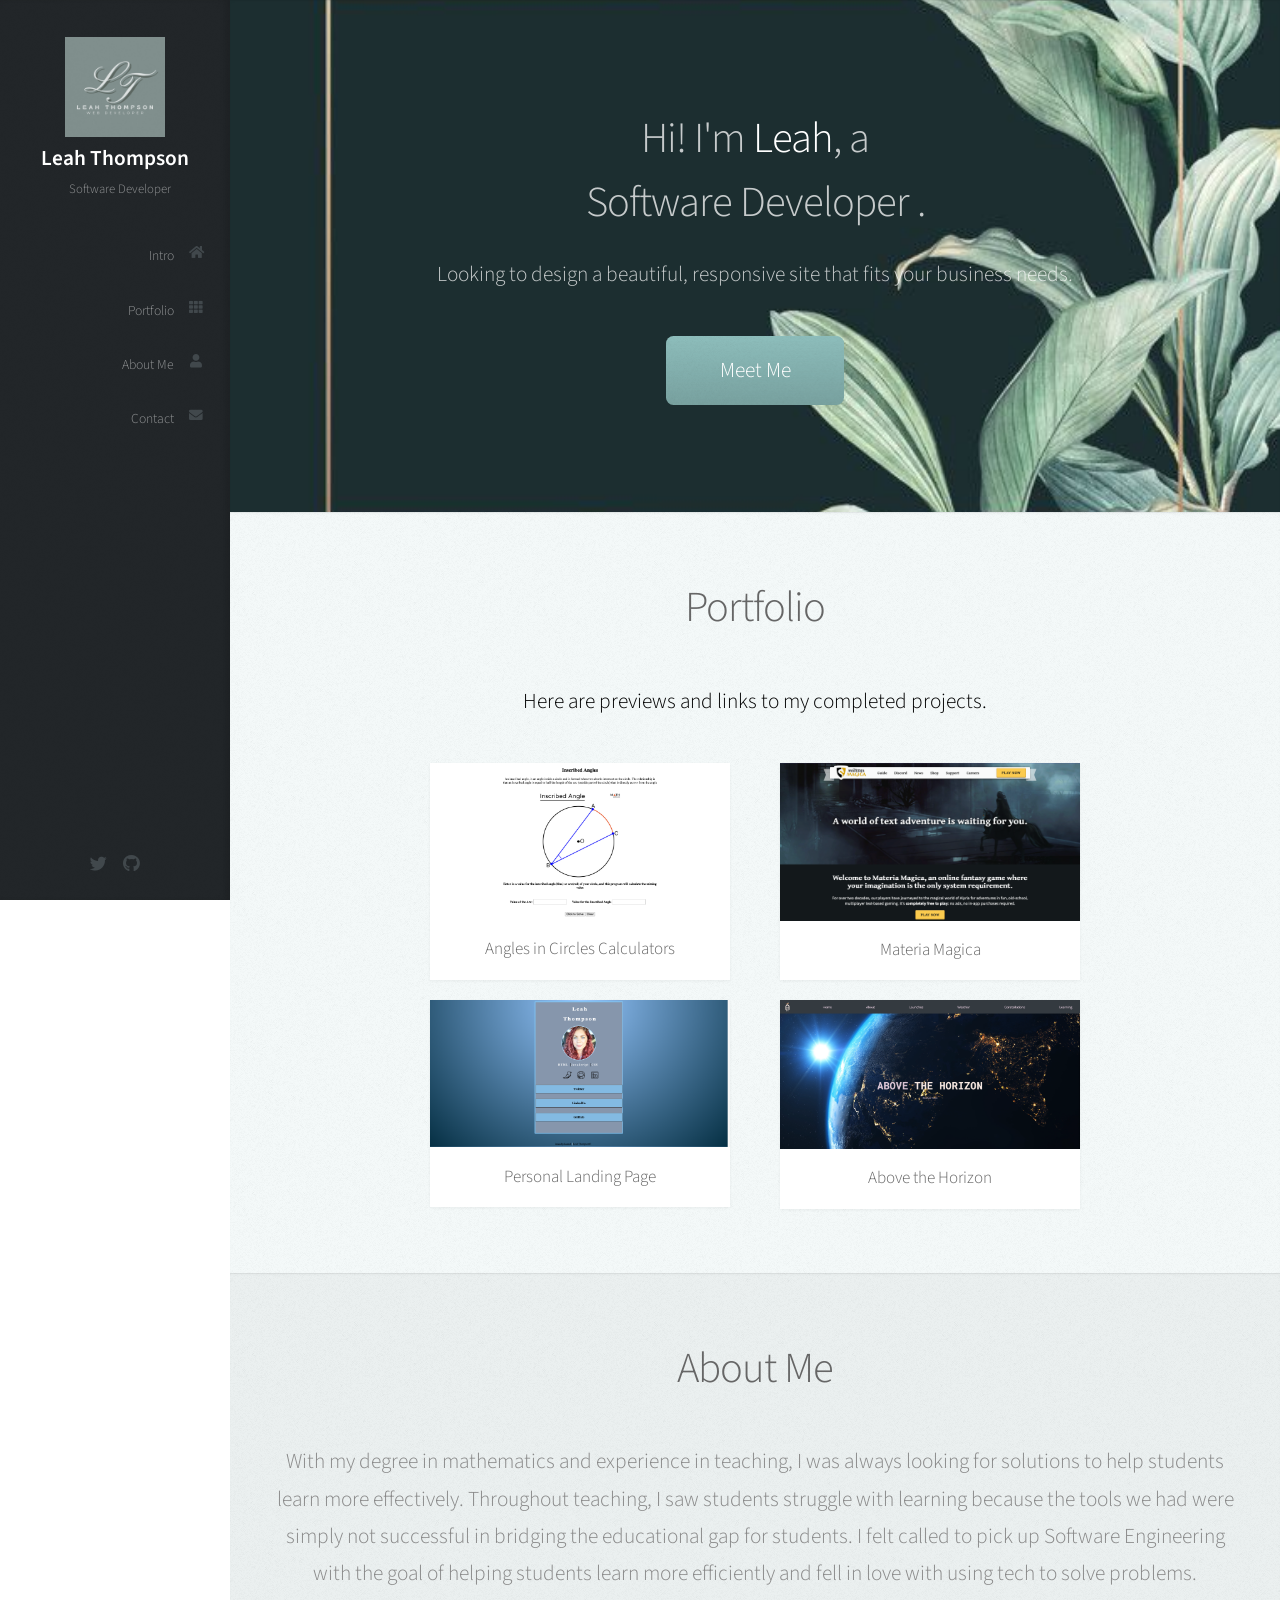
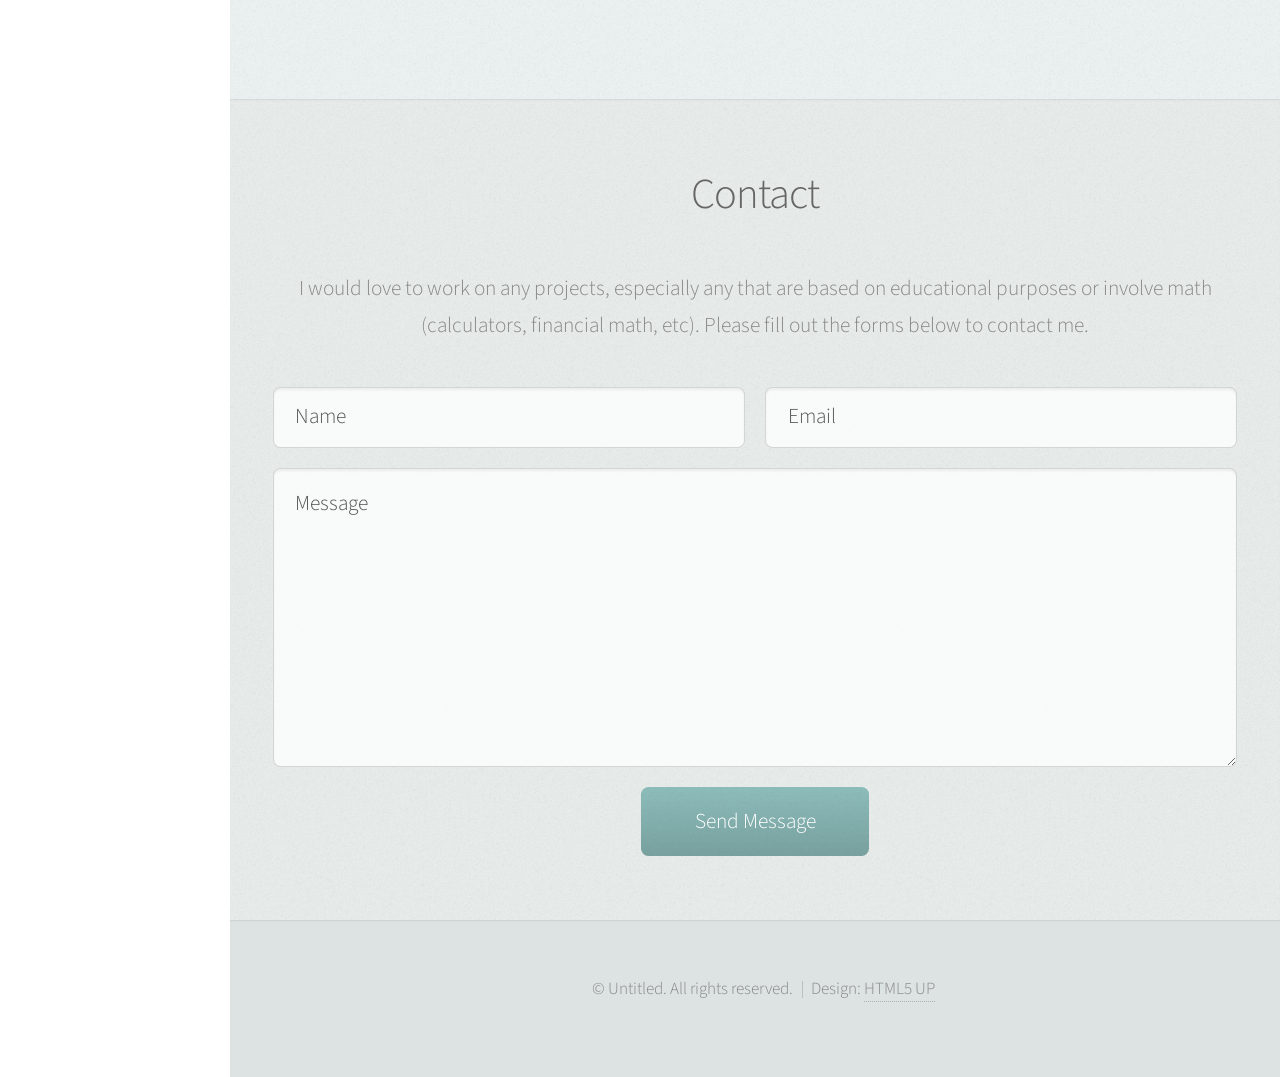
<file: index.html>
<!DOCTYPE HTML>
<!--
	Prologue by HTML5 UP
	html5up.net | @ajlkn
	Free for personal and commercial use under the CCA 3.0 license (html5up.net/license)
-->
<html>
	<head>
		<title>Leah Thompson</title>
		<meta charset="utf-8" />
		<meta name="viewport" content="width=device-width, initial-scale=1, user-scalable=no" />
		<link rel="stylesheet" href="assets/css/main.css" />
	</head>
	<body class="is-preload">

		<!-- Header -->
			<div id="header">

				<div class="top">

					<!-- Logo -->
						<div id="logo">
							<span class="image avatar48"><img src="images/Minimalist Modern Luxury 3 Color Reference Luxury Boutique Brand Logo (7).gif" alt="picture of Leah. A young woman with brown/red hair, bright blue eyes, and a big smile" /></span>
							<h1 id="title">Leah Thompson</h1>
							<p>Software Developer</p>
						</div>

					<!-- Nav -->
						<nav id="nav">
							<ul>
								<li><a href="#top" id="top-link"><span class="icon solid fa-home">Intro</span></a></li>
								<li><a href="#portfolio" id="portfolio-link"><span class="icon solid fa-th">Portfolio</span></a></li>
								<li><a href="#about" id="about-link"><span class="icon solid fa-user">About Me</span></a></li>
								<li><a href="#contact" id="contact-link"><span class="icon solid fa-envelope">Contact</span></a></li>
							</ul>
						</nav>

				</div>

				<div class="bottom">

					<!-- Social Icons -->
						<ul class="icons">
							<li><a href="https://twitter.com/LeahTCodes" class="icon brands fa-twitter"><span class="label">Twitter</span></a></li>
							<li><a href="https://github.com/leahthompson01" class="icon brands fa-github"><span class="label">Github</span></a></li>
						<!--	<li><a href="#" class="icon brands fa-dribbble"><span class="label">Dribbble</span></a></li>  -->
						</ul>

				</div>

			</div>

		<!-- Main -->
			<div id="main">

				<!-- Intro -->
					<section id="top" class="one dark cover">
						<div class="container">

							<header>
								<h2 class="alt">Hi! I'm <strong>Leah</strong>, a <a href="http://html5up.net/license"></a> <br />
								Software Developer <a href="http://html5up.net"></a>.</h2>
								<p>Looking to design a beautiful, responsive site that fits your
									business needs.
								</p>
							</header>

							<footer>
								<a href="#portfolio" class="button scrolly">Meet Me</a>
							</footer>

						</div>
					</section>

				<!-- Portfolio -->
					<section id="portfolio" class="two portfolioText">
						<div class="container">

							<header >
								<h2>Portfolio</h2>
							</header>

							<p >Here are previews and links to my completed projects.
							</p>

							<div class="portfolioRow portfolioText videos">
								<div class="col-4 col-12-mobile">
									<article class="item">
										<a href="https://leahthompson01.github.io/Circle-Calculations-Outside-and-Inscribed-Angles-/"  class="image fit zoomIn"><img src="images/Circles (2).png"></img></a>
										<header>
											<h3>Angles in Circles Calculators</h3>
										</header>
									</article>
									<article class="item">
										<a href="https://leahthompson01.github.io/Updated-Landing-Page/"  class="image fit zoomIn"><img alt="screenshot of webpage that says 'Above the Horizon'" src="images/Leah Thompson (7).png"></img></a>
										<header>
											<h3>Personal Landing Page</h3>
										</header>
									</article>
								</div>
								<div class="col-4 col-12-mobile materiaMagica">
									<article class="item">
										<a href="https://www.materiamagica.com/" class="image fit zoomIn"><img alt="screenshot of Materia Magica homepage" src="images/Materia_Magica_Screenshot.png"></img></a>
										<header>
											<h3>Materia Magica</h3>
										</header>
									</article>
									<article class="item">
										<a href="https://leahthompson01.github.io/UpdatedSpace/index.html"  class="image fit zoomIn"><img alt="screenshot of webpage that says 'Above the Horizon'" src="images/Above the Horizon (3).png"></img></a>
										<header>
											<h3>Above the Horizon</h3>
										</header>
									</article>
								</div>

							</div>

						</div>
					</section>

				<!-- About Me -->
					<section id="about" class="three">
						<div class="container">

							<header>
								<h2>About Me</h2>
							</header>

							<p>
								With my degree in mathematics and experience in teaching, I was always looking for solutions to help students learn more effectively. Throughout teaching, I saw students struggle with learning because the tools we had were simply not successful in bridging the educational gap for students.
								I felt called to pick up Software Engineering with the goal of helping students learn more efficiently and fell in love with using tech to solve problems.
							</p>
							<p></p>
						</div>
					</section>

				<!-- Contact -->
					<section id="contact" class="four">
						<div class="container">

							<header>
								<h2>Contact</h2>
							</header>

							<p>I would love to work on any projects, especially any that are based on educational purposes
								or involve math (calculators, financial math, etc). Please fill out the forms below to contact me.</p>

							<form method="contact" netlify action="#">
								<div class="row">
									<div class="col-6 col-12-mobile"><input type="text" name="name" placeholder="Name" /></div>
									<div class="col-6 col-12-mobile"><input type="text" name="email" placeholder="Email" /></div>
									<div class="col-12">
										<textarea name="message" placeholder="Message"></textarea>
									</div>
									<div class="col-12">
										<input type="submit" value="Send Message" />
									</div>
								</div>
							</form>

						</div>
					</section>

			</div>

		<!-- Footer -->
			<div id="footer">

				<!-- Copyright -->
					<ul class="copyright">
						<li>&copy; Untitled. All rights reserved.</li><li>Design: <a href="http://html5up.net">HTML5 UP</a></li>
					</ul>

			</div>

		<!-- Scripts -->
			<script src="assets/js/jquery.min.js"></script>
			<script src="assets/js/jquery.scrolly.min.js"></script>
			<script src="assets/js/jquery.scrollex.min.js"></script>
			<script src="assets/js/browser.min.js"></script>
			<script src="assets/js/breakpoints.min.js"></script>
			<script src="assets/js/util.js"></script>
			<script src="assets/js/main.js"></script>

	</body>
</html>
</file>
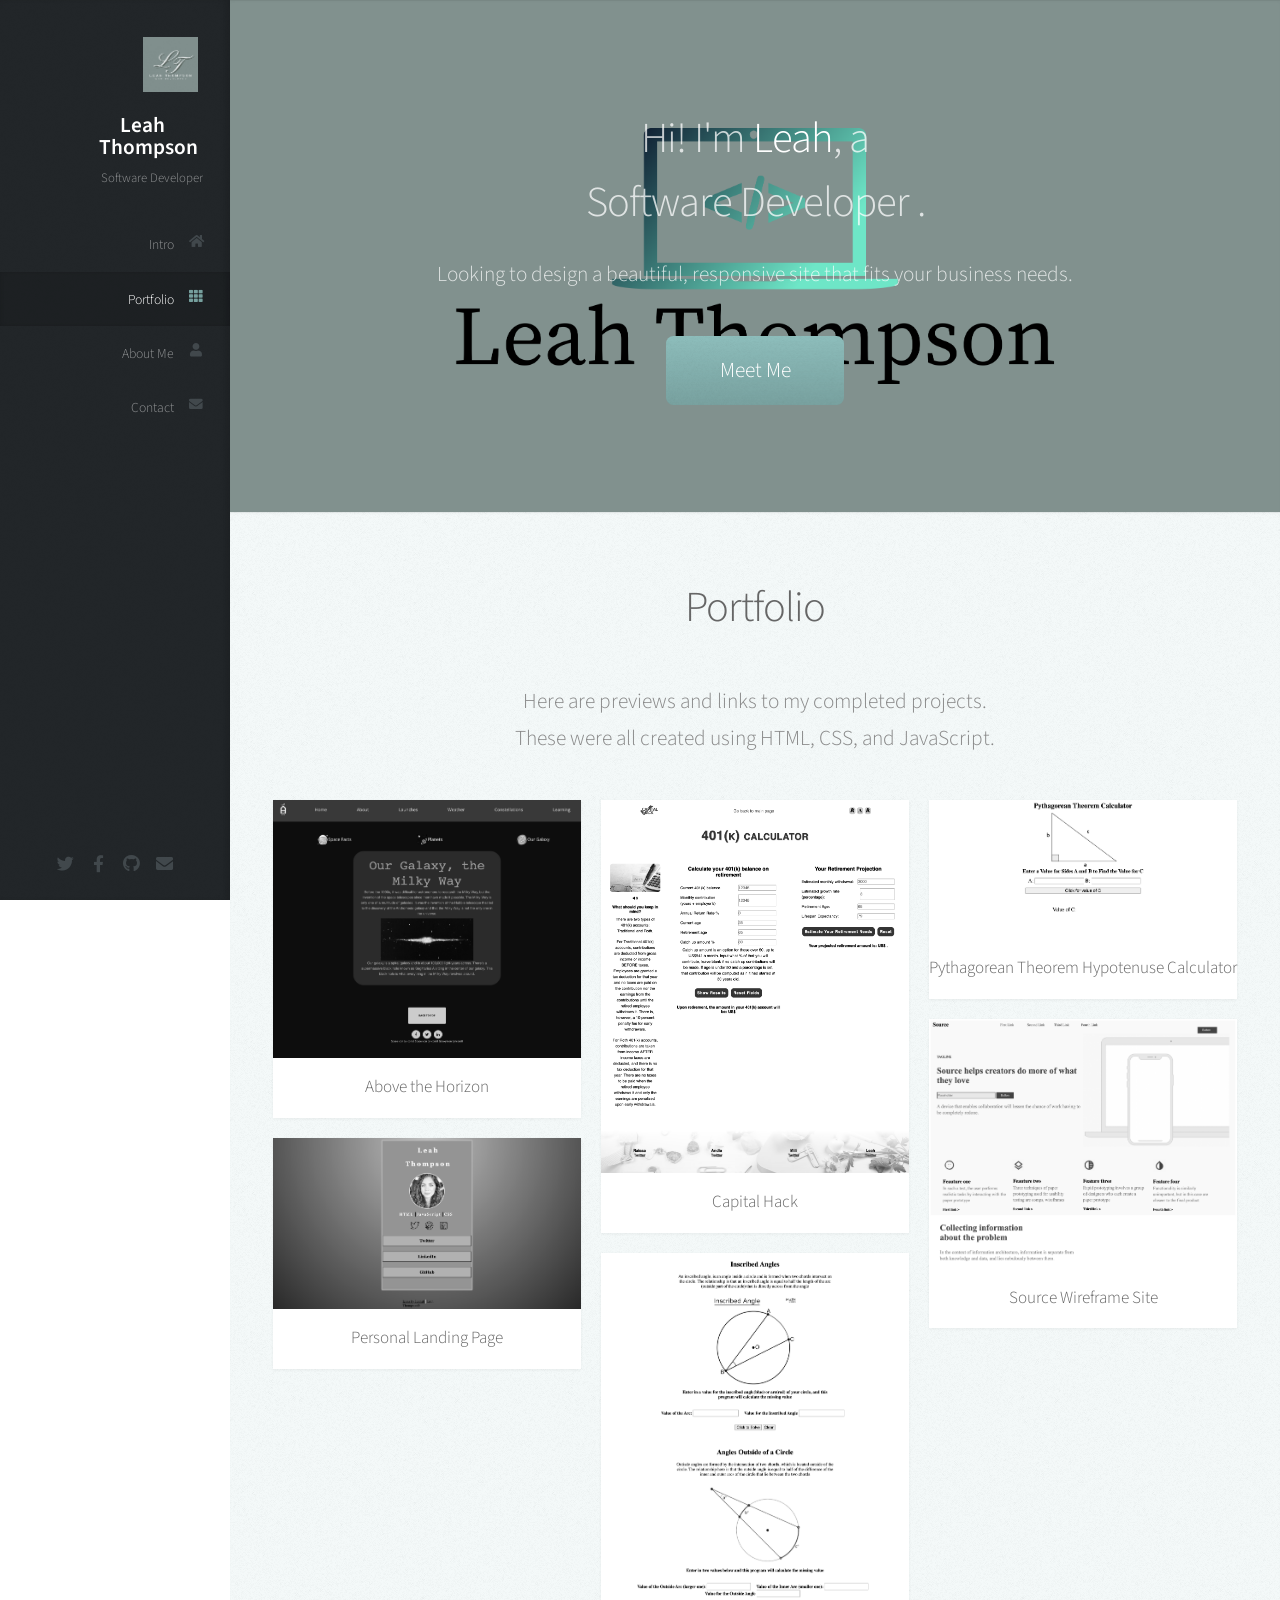
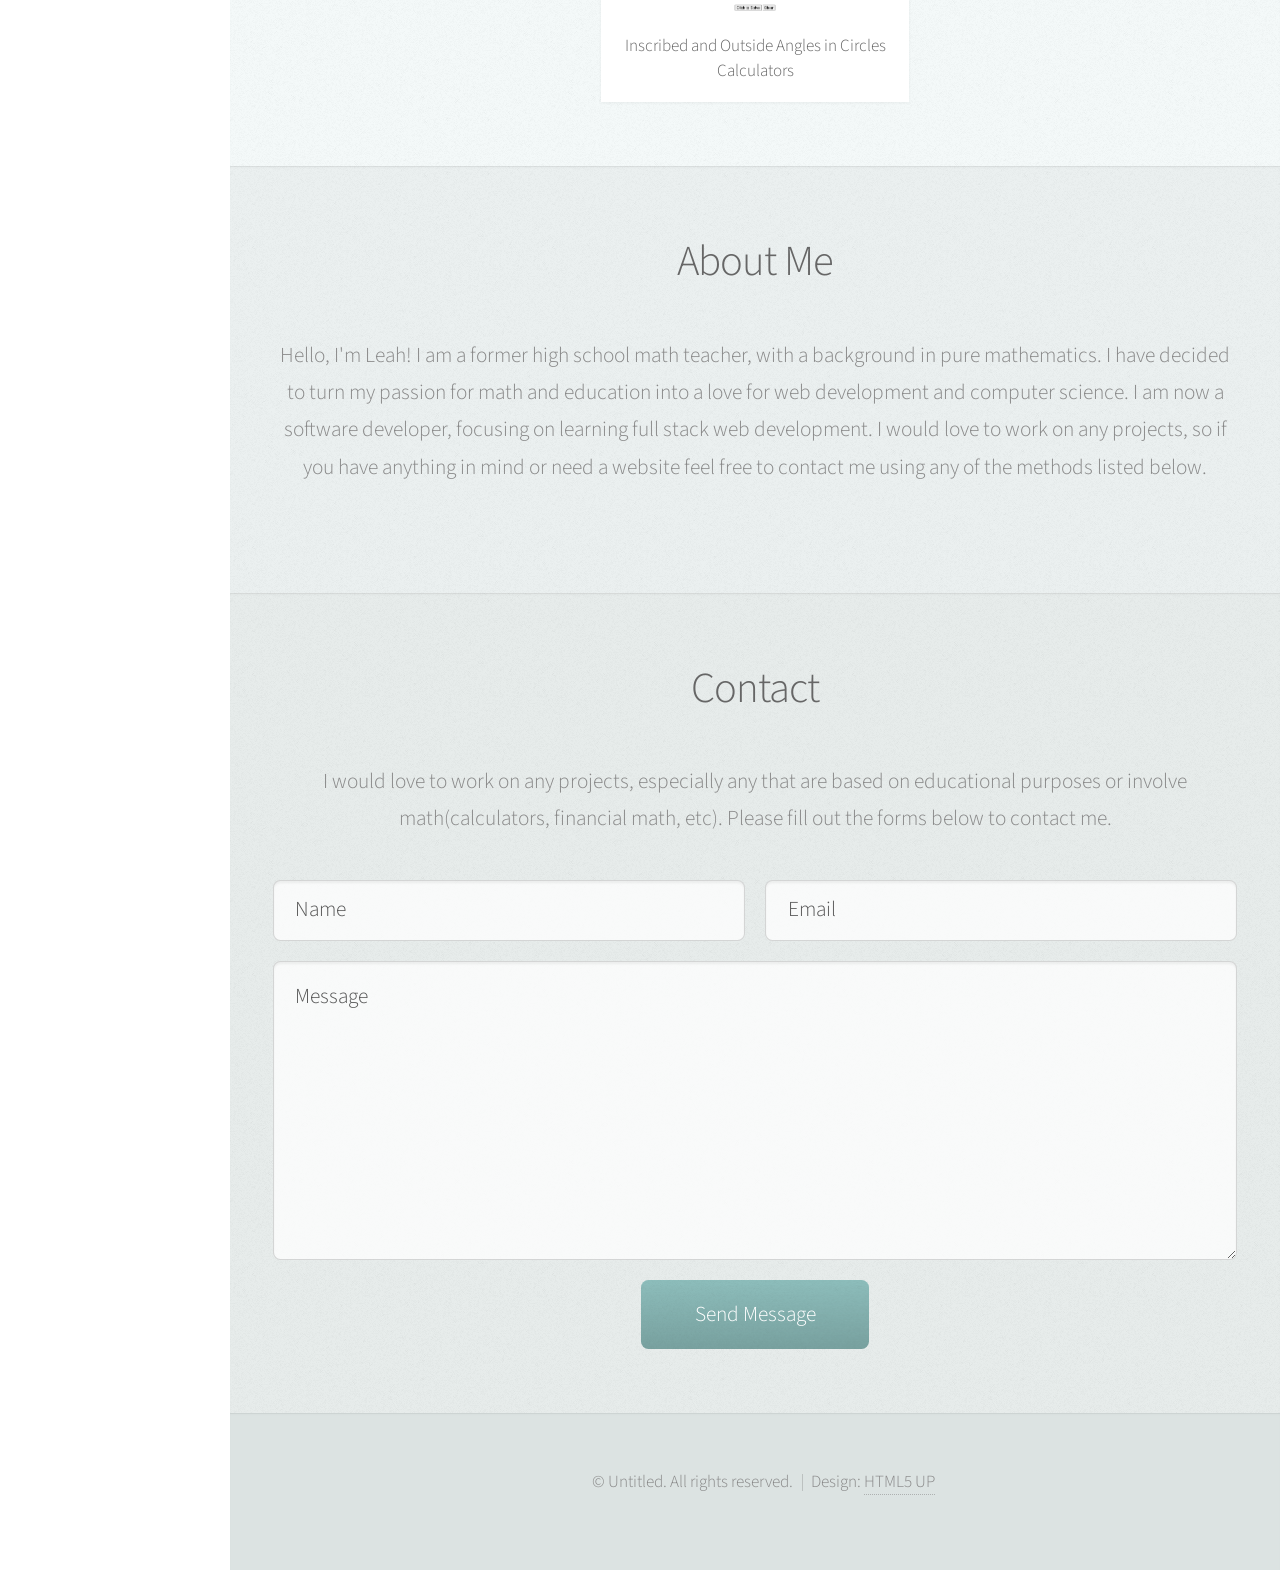
<file: html5up-prologue/index.html>
<!DOCTYPE HTML>
<!--
	Prologue by HTML5 UP
	html5up.net | @ajlkn
	Free for personal and commercial use under the CCA 3.0 license (html5up.net/license)
-->
<html>
	<head>
		<title>Leah Thompson</title>
		<meta charset="utf-8" />
		<meta name="viewport" content="width=device-width, initial-scale=1, user-scalable=no" />
		<link rel="stylesheet" href="assets/css/main.css" />
	</head>
	<body class="is-preload">

		<!-- Header -->
			<div id="header">

				<div class="top">

					<!-- Logo -->
						<div id="logo">
							<span class="image avatar48"><img src="images/Minimalist Modern Luxury 3 Color Reference Luxury Boutique Brand Logo (7).gif" alt="picture of Leah. A young woman with brown/red hair, bright blue eyes, and a big smile" /></span>
							<h1 id="title">Leah Thompson</h1>
							<p>Software Developer</p>
						</div>

					<!-- Nav -->
						<nav id="nav">
							<ul>
								<li><a href="#top" id="top-link"><span class="icon solid fa-home">Intro</span></a></li>
								<li><a href="#portfolio" id="portfolio-link"><span class="icon solid fa-th">Portfolio</span></a></li>
								<li><a href="#about" id="about-link"><span class="icon solid fa-user">About Me</span></a></li>
								<li><a href="#contact" id="contact-link"><span class="icon solid fa-envelope">Contact</span></a></li>
							</ul>
						</nav>

				</div>

				<div class="bottom">

					<!-- Social Icons -->
						<ul class="icons">
							<li><a href="https://twitter.com/LeahT2020" class="icon brands fa-twitter"><span class="label">Twitter</span></a></li>
							<li><a href="https://www.facebook.com/leah.thompson.961/" class="icon brands fa-facebook-f"><span class="label">Facebook</span></a></li>
							<li><a href="https://github.com/leahthompson01" class="icon brands fa-github"><span class="label">Github</span></a></li>
						<!--	<li><a href="#" class="icon brands fa-dribbble"><span class="label">Dribbble</span></a></li>  -->
							<li><a href="mailto:leahmthompson03@gmail.com" class="icon solid fa-envelope"><span class="label">Email</span></a></li>
						</ul>

				</div>

			</div>

		<!-- Main -->
			<div id="main">

				<!-- Intro -->
					<section id="top" class="one dark cover">
						<div class="container">

							<header>
								<h2 class="alt">Hi! I'm <strong>Leah</strong>, a <a href="http://html5up.net/license"></a> <br />
								Software Developer <a href="http://html5up.net"></a>.</h2>
								<p>Looking to design a beautiful, responsive site that fits your
									business needs.
								</p>
							</header>

							<footer>
								<a href="#portfolio" class="button scrolly">Meet Me</a>
							</footer>

						</div>
					</section>

				<!-- Portfolio -->
					<section id="portfolio" class="two">
						<div class="container">

							<header>
								<h2>Portfolio</h2>
							</header>

							<p>Here are previews and links to my completed projects.
							<br>	These were all created using HTML, CSS, and JavaScript.
							</p>

							<div class="row">
								<div class="col-4 col-12-mobile">
									<article class="item">
										<a href="https://catmcclelland.github.io/Space/index.html" id="grayscale" class="image fit zoomIn"><img src="images/Above the Horizon (1).png" alt="" /></a>
										<header>
											<h3>Above the Horizon</h3>
										</header>
									</article>
									<article class="item">
										<a href="https://leahthompson01.github.io/Updated-Landing-Page/" id="grayscale" class="image fit zoomIn"><img src="images/Leah Thompson.png" alt="picture of landing page" /></a>
										<header>
											<h3>Personal Landing Page</h3>
										</header>
									</article>
								</div>
								<div class="col-4 col-12-mobile">
									<article class="item">
										<a href="https://raissa-k.github.io/TECHTOGETHER-HACK/index.html" id="grayscale" class="image fit zoomIn"><img src="images/raissa-k.github.io_TECHTOGETHER-HACK_401k.html.png" alt="" /></a>
										<header>
											<h3>Capital Hack</h3>
										</header>
									</article>
									<article class="item">
										<a href="https://leahthompson01.github.io/Circle-Calculations-Outside-and-Inscribed-Angles-/" id="grayscale" class="image fit zoomIn"><img src="images/Circles.png" alt="" /></a>
										<header>
											<h3>Inscribed and Outside Angles in Circles Calculators</h3>
										</header>
									</article>
								</div>
								<div class="col-4 col-12-mobile">
									<article class="item">
										<a href="https://leahthompson01.github.io/Pythagorean-Theorem-Calculator/" id="grayscale" class="image fit zoomIn"><img src="images/Pythagorean Theorem.png" alt="picture of pytahgorean theorem calculator" /></a>
										<header>
											<h3>Pythagorean Theorem Hypotenuse Calculator</h3>
										</header>
									</article>
									<article class="item">
										<a href="https://leahthompson01.github.io/Wireframe-Layout/" id="grayscale" class="image fit zoomIn"><img src="images/Source (2).png" alt="" /></a>
										<header>
											<h3>Source Wireframe Site</h3>
										</header>
									</article>
								</div>
							</div>

						</div>
					</section>

				<!-- About Me -->
					<section id="about" class="three">
						<div class="container">

							<header>
								<h2>About Me</h2>
							</header>

					<!--	<a href="https://www.linkedin.com/in/leah-thompson-3a163416a/" class="image featured"><img src="images/cover.png" alt="" /></a> -->

							<p>Hello, I'm Leah! I am a former high school math teacher,
								with a background in pure mathematics. I have decided to turn my passion
								for math and education into a love for web development and computer science.
								I am now a software developer, focusing on learning full stack web development.
								I would love to work on any projects, so if you have anything in mind or need a website
								feel free to contact me using any of the methods listed below.
							</p>

						</div>
					</section>

				<!-- Contact -->
					<section id="contact" class="four">
						<div class="container">

							<header>
								<h2>Contact</h2>
							</header>

							<p>I would love to work on any projects, especially any that are based on educational purposes
								or involve math(calculators, financial math, etc). Please fill out the forms below to contact me.</p>

							<form method="post" action="#">
								<div class="row">
									<div class="col-6 col-12-mobile"><input type="text" name="name" placeholder="Name" /></div>
									<div class="col-6 col-12-mobile"><input type="text" name="email" placeholder="Email" /></div>
									<div class="col-12">
										<textarea name="message" placeholder="Message"></textarea>
									</div>
									<div class="col-12">
										<input type="submit" value="Send Message" />
									</div>
								</div>
							</form>

						</div>
					</section>

			</div>

		<!-- Footer -->
			<div id="footer">

				<!-- Copyright -->
					<ul class="copyright">
						<li>&copy; Untitled. All rights reserved.</li><li>Design: <a href="http://html5up.net">HTML5 UP</a></li>
					</ul>

			</div>

		<!-- Scripts -->
			<script src="assets/js/jquery.min.js"></script>
			<script src="assets/js/jquery.scrolly.min.js"></script>
			<script src="assets/js/jquery.scrollex.min.js"></script>
			<script src="assets/js/browser.min.js"></script>
			<script src="assets/js/breakpoints.min.js"></script>
			<script src="assets/js/util.js"></script>
			<script src="assets/js/main.js"></script>

	</body>
</html>
</file>
<file: assets/css/main.css>
@import url("fontawesome-all.min.css");
@import url("https://fonts.googleapis.com/css?family=Source+Sans+Pro:300,300italic,400,600");

/*
	Prologue by HTML5 UP
	html5up.net | @ajlkn
	Free for personal and commercial use under the CCA 3.0 license (html5up.net/license)
*/

html, body, div, span, applet, object,
iframe, h1, h2, h3, h4, h5, h6, p, blockquote,
pre, a, abbr, acronym, address, big, cite,
code, del, dfn, em, img, ins, kbd, q, s, samp,
small, strike, strong, sub, sup, tt, var, b,
u, i, center, dl, dt, dd, ol, ul, li, fieldset,
form, label, legend, table, caption, tbody,
tfoot, thead, tr, th, td, article, aside,
canvas, details, embed, figure, figcaption,
footer, header, hgroup, menu, nav, output, ruby,
section, summary, time, mark, audio, video {
	margin: 0;
	padding: 0;
	border: 0;
	font-size: 100%;
	font: inherit;
	vertical-align: baseline;}

article, aside, details, figcaption, figure,
footer, header, hgroup, menu, nav, section {
	display: block;}

body {
	line-height: 1;
}

ol, ul {
	list-style: none;
}

blockquote, q {
	quotes: none;
}

	blockquote:before, blockquote:after, q:before, q:after {
		content: '';
		content: none;
	}

table {
	border-collapse: collapse;
	border-spacing: 0;
}

body {
	-webkit-text-size-adjust: none;
}

mark {
	background-color: transparent;
	color: inherit;
}

input::-moz-focus-inner {
	border: 0;
	padding: 0;
}

input, select, textarea {
	-moz-appearance: none;
	-webkit-appearance: none;
	-ms-appearance: none;
	appearance: none;
}

/* Basic */

	html {
		box-sizing: border-box;
	}

	*, *:before, *:after {
		-moz-box-sizing: border-box;
		-webkit-box-sizing: border-box;
		box-sizing: border-box;
		padding: 0;
		margin: 0;

	}

	body {
		background: #fff;
		font-family: 'Source Sans Pro', sans-serif;
		font-size: 19pt;
		font-weight: 300;
		line-height: 1.75em;
		color: #888;
	}

		body.is-preload *, body.is-preload *:before, body.is-preload *:after {
			-moz-animation: none !important;
			-webkit-animation: none !important;
			-ms-animation: none !important;
			animation: none !important;
			-moz-transition: none !important;
			-webkit-transition: none !important;
			-ms-transition: none !important;
			transition: none !important;
		}

	input, textarea, select {
		font-family: 'Source Sans Pro', sans-serif;
		font-size: 19pt;
		font-weight: 300;
		line-height: 1.75em;
		color: #888;
	}

	h1, h2, h3, h4, h5, h6 {
		font-weight: 300;
		color: #666;
		line-height: 1.5em;
	}

	h1 a, h2 a, h3 a, h4 a, h5 a, h6 a {
		color: inherit;
		text-decoration: none;
	}

		h1 a strong, h2 a strong, h3 a strong, h4 a strong, h5 a strong, h6 a strong {
			color: #333;
		}

	h2 {
		font-size: 2em;
		letter-spacing: -1px;
	}

		h2.alt {
			color: #888;
		}

			h2.alt strong {
				color: #666;
			}

	h3 {
		font-size: 1.5em;
	}

	header {
		margin: 0 0 2em 0;
	}

		header > p {
			margin: 1em 0 0 0;
		}

	footer {
		margin: 2em 0 0 0;
	}

	strong, b {
		font-weight: 300;
		color: #666;
	}

	em, i {
		font-style: italic;
	}

	a {
		text-decoration: none;
		color: inherit;
		border-bottom: dotted 1px rgba(128, 128, 128, 0.5);
		-moz-transition: color 0.35s ease-in-out, border-bottom-color 0.35s ease-in-out;
		-webkit-transition: color 0.35s ease-in-out, border-bottom-color 0.35s ease-in-out;
		-ms-transition: color 0.35s ease-in-out, border-bottom-color 0.35s ease-in-out;
		transition: color 0.35s ease-in-out, border-bottom-color 0.35s ease-in-out;
		outline: 0;
	}

		a:hover {
			color: #E27689;
			border-bottom-color: rgba(255, 255, 255, 0);
		}

	sub {
		position: relative;
		top: 0.5em;
		font-size: 0.8em;
	}

	sup {
		position: relative;
		top: -0.5em;
		font-size: 0.8em;
	}

	hr {
		border: 0;
		border-top: solid 1px #ddd;
	}

	blockquote {
		border-left: solid 0.5em #ddd;
		padding: 1em 0 1em 2em;
		font-style: italic;
	}

	p, ul, ol, dl, table {
		margin-bottom: 2em;
	}

	br.clear {
		clear: both;
	}
	.portfolioText{
		color: black;
	}
	.portfolioText > h3{
		color: black;
		line-height: 50px;
		font-weight: 700;
	}
	
/* Container */

	.container {
		margin: 0 auto;
		max-width: 100%;
		width: 1400px;
	}

		@media screen and (min-width: 961px) and (max-width: 1880px) {

			.container {
				width: 1200px;
			}

		}

		@media screen and (min-width: 961px) and (max-width: 1620px) {

			.container {
				width: 960px;
			}

		}

		@media screen and (min-width: 961px) and (max-width: 1320px) {

			.container {
				width: 100%;
			}

		}

		@media screen and (max-width: 960px) {

			.container {
				width: 100%;
			}

		}

		@media screen and (max-width: 736px) {

			.container {
				width: 100%;
			}

		}

/* Row */

	.row {
		display: flex;
		flex-wrap: wrap;
		box-sizing: border-box;
		align-items: stretch;
	}

		.row > * {
			box-sizing: border-box;
		}

		.row.gtr-uniform > * > :last-child {
			margin-bottom: 0;
		}

		.row.aln-left {
			justify-content: flex-start;
		}

		.row.aln-center {
			justify-content: center;
		}

		.row.aln-right {
			justify-content: flex-end;
		}

		.row.aln-top {
			align-items: flex-start;
		}

		.row.aln-middle {
			align-items: center;
		}

		.row.aln-bottom {
			align-items: flex-end;
		}

		.row > .imp {
			order: -1;
		}

		.row > .col-1 {
			width: 8.33333%;
		}

		.row > .off-1 {
			margin-left: 8.33333%;
		}

		.row > .col-2 {
			width: 16.66667%;
		}

		.row > .off-2 {
			margin-left: 16.66667%;
		}

		.row > .col-3 {
			width: 25%;
		}

		.row > .off-3 {
			margin-left: 25%;
		}

		.row > .col-4 {
			width: 50%;
		}

		.row > .off-4 {
			margin-left: 33.33333%;
		}

		.row > .col-5 {
			width: 41.66667%;
		}

		.row > .off-5 {
			margin-left: 41.66667%;
		}

		.row > .col-6 {
			width: 50%;
		}

		.row > .off-6 {
			margin-left: 50%;
		}

		.row > .col-7 {
			width: 58.33333%;
		}

		.row > .off-7 {
			margin-left: 58.33333%;
		}

		.row > .col-8 {
			width: 66.66667%;
		}

		.row > .off-8 {
			margin-left: 66.66667%;
		}

		.row > .col-9 {
			width: 75%;
		}

		.row > .off-9 {
			margin-left: 75%;
		}

		.row > .col-10 {
			width: 83.33333%;
		}

		.row > .off-10 {
			margin-left: 83.33333%;
		}

		.row > .col-11 {
			width: 91.66667%;
		}

		.row > .off-11 {
			margin-left: 91.66667%;
		}

		.row > .col-12 {
			width: 100%;
		}

		.row > .off-12 {
			margin-left: 100%;
		}

		.row.gtr-0 {
			margin-top: 0px;
			margin-left: 0px;
		}

			.row.gtr-0 > * {
				padding: 0px 0 0 0px;
			}

			.row.gtr-0.gtr-uniform {
				margin-top: 0px;
			}

				.row.gtr-0.gtr-uniform > * {
					padding-top: 0px;
				}

		.row.gtr-25 {
			margin-top: -10px;
			margin-left: -10px;
		}

			.row.gtr-25 > * {
				padding: 10px 0 0 10px;
			}

			.row.gtr-25.gtr-uniform {
				margin-top: -10px;
			}

				.row.gtr-25.gtr-uniform > * {
					padding-top: 10px;
				}

		.row.gtr-50 {
			margin-top: -20px;
			margin-left: -20px;
		}

			.row.gtr-50 > * {
				padding: 20px 0 0 20px;
			}

			.row.gtr-50.gtr-uniform {
				margin-top: -20px;
			}

				.row.gtr-50.gtr-uniform > * {
					padding-top: 20px;
				}

		.row {
			margin-top: -40px;
			margin-left: -40px;
		}

			.row > * {
				padding: 40px 0 0 40px;
			}

			.row.gtr-uniform {
				margin-top: -40px;
			}

				.row.gtr-uniform > * {
					padding-top: 40px;
				}

		.row.gtr-150 {
			margin-top: -60px;
			margin-left: -60px;
		}

			.row.gtr-150 > * {
				padding: 60px 0 0 60px;
			}

			.row.gtr-150.gtr-uniform {
				margin-top: -60px;
			}

				.row.gtr-150.gtr-uniform > * {
					padding-top: 60px;
				}

		.row.gtr-200 {
			margin-top: -80px;
			margin-left: -80px;
		}

			.row.gtr-200 > * {
				padding: 80px 0 0 80px;
			}

			.row.gtr-200.gtr-uniform {
				margin-top: -80px;
			}

				.row.gtr-200.gtr-uniform > * {
					padding-top: 80px;
				}

		@media screen and (min-width: 961px) and (max-width: 1880px) {

			.row {
				display: flex;
				flex-wrap: wrap;
				box-sizing: border-box;
				align-items: stretch;
			}

				.row > * {
					box-sizing: border-box;
				}

				.row.gtr-uniform > * > :last-child {
					margin-bottom: 0;
				}

				.row.aln-left {
					justify-content: flex-start;
				}

				.row.aln-center {
					justify-content: center;
				}

				.row.aln-right {
					justify-content: flex-end;
				}

				.row.aln-top {
					align-items: flex-start;
				}

				.row.aln-middle {
					align-items: center;
				}

				.row.aln-bottom {
					align-items: flex-end;
				}

				.row > .imp-wide {
					order: -1;
				}

				.row > .col-1-wide {
					width: 8.33333%;
				}

				.row > .off-1-wide {
					margin-left: 8.33333%;
				}

				.row > .col-2-wide {
					width: 16.66667%;
				}

				.row > .off-2-wide {
					margin-left: 16.66667%;
				}

				.row > .col-3-wide {
					width: 25%;
				}

				.row > .off-3-wide {
					margin-left: 25%;
				}

				.row > .col-4-wide {
					width: 50%;
				}

				.row > .off-4-wide {
					margin-left: 33.33333%;
				}

				.row > .col-5-wide {
					width: 41.66667%;
				}

				.row > .off-5-wide {
					margin-left: 41.66667%;
				}

				.row > .col-6-wide {
					width: 50%;
				}

				.row > .off-6-wide {
					margin-left: 50%;
				}

				.row > .col-7-wide {
					width: 58.33333%;
				}

				.row > .off-7-wide {
					margin-left: 58.33333%;
				}

				.row > .col-8-wide {
					width: 66.66667%;
				}

				.row > .off-8-wide {
					margin-left: 66.66667%;
				}

				.row > .col-9-wide {
					width: 75%;
				}

				.row > .off-9-wide {
					margin-left: 75%;
				}

				.row > .col-10-wide {
					width: 83.33333%;
				}

				.row > .off-10-wide {
					margin-left: 83.33333%;
				}

				.row > .col-11-wide {
					width: 91.66667%;
				}

				.row > .off-11-wide {
					margin-left: 91.66667%;
				}

				.row > .col-12-wide {
					width: 100%;
				}

				.row > .off-12-wide {
					margin-left: 100%;
				}

				.row.gtr-0 {
					margin-top: 0px;
					margin-left: 0px;
				}

					.row.gtr-0 > * {
						padding: 0px 0 0 0px;
					}

					.row.gtr-0.gtr-uniform {
						margin-top: 0px;
					}

						.row.gtr-0.gtr-uniform > * {
							padding-top: 0px;
						}

				.row.gtr-25 {
					margin-top: -10px;
					margin-left: -10px;
				}

					.row.gtr-25 > * {
						padding: 10px 0 0 10px;
					}

					.row.gtr-25.gtr-uniform {
						margin-top: -10px;
					}

						.row.gtr-25.gtr-uniform > * {
							padding-top: 10px;
						}

				.row.gtr-50 {
					margin-top: -20px;
					margin-left: -20px;
				}

					.row.gtr-50 > * {
						padding: 20px 0 0 20px;
					}

					.row.gtr-50.gtr-uniform {
						margin-top: -20px;
					}

						.row.gtr-50.gtr-uniform > * {
							padding-top: 20px;
						}

				.row {
					margin-top: -40px;
					margin-left: -40px;
				}

					.row > * {
						padding: 40px 0 0 40px;
					}

					.row.gtr-uniform {
						margin-top: -40px;
					}

						.row.gtr-uniform > * {
							padding-top: 40px;
						}

				.row.gtr-150 {
					margin-top: -60px;
					margin-left: -60px;
				}

					.row.gtr-150 > * {
						padding: 60px 0 0 60px;
					}

					.row.gtr-150.gtr-uniform {
						margin-top: -60px;
					}

						.row.gtr-150.gtr-uniform > * {
							padding-top: 60px;
						}

				.row.gtr-200 {
					margin-top: -80px;
					margin-left: -80px;
				}

					.row.gtr-200 > * {
						padding: 80px 0 0 80px;
					}

					.row.gtr-200.gtr-uniform {
						margin-top: -80px;
					}

						.row.gtr-200.gtr-uniform > * {
							padding-top: 80px;
						}

		}

		@media screen and (min-width: 961px) and (max-width: 1620px) {

			.row {
				display: flex;
				flex-wrap: wrap;
				box-sizing: border-box;
				align-items: stretch;
			}

				.row > * {
					box-sizing: border-box;
				}

				.row.gtr-uniform > * > :last-child {
					margin-bottom: 0;
				}

				.row.aln-left {
					justify-content: flex-start;
				}

				.row.aln-center {
					justify-content: center;
				}

				.row.aln-right {
					justify-content: flex-end;
				}

				.row.aln-top {
					align-items: flex-start;
				}

				.row.aln-middle {
					align-items: center;
				}

				.row.aln-bottom {
					align-items: flex-end;
				}

				.row > .imp-normal {
					order: -1;
				}

				.row > .col-1-normal {
					width: 8.33333%;
				}

				.row > .off-1-normal {
					margin-left: 8.33333%;
				}

				.row > .col-2-normal {
					width: 16.66667%;
				}

				.row > .off-2-normal {
					margin-left: 16.66667%;
				}

				.row > .col-3-normal {
					width: 25%;
				}

				.row > .off-3-normal {
					margin-left: 25%;
				}

				.row > .col-4-normal {
					width: 50%;
				}

				.row > .off-4-normal {
					margin-left: 33.33333%;
				}

				.row > .col-5-normal {
					width: 41.66667%;
				}

				.row > .off-5-normal {
					margin-left: 41.66667%;
				}

				.row > .col-6-normal {
					width: 50%;
				}

				.row > .off-6-normal {
					margin-left: 50%;
				}

				.row > .col-7-normal {
					width: 58.33333%;
				}

				.row > .off-7-normal {
					margin-left: 58.33333%;
				}

				.row > .col-8-normal {
					width: 66.66667%;
				}

				.row > .off-8-normal {
					margin-left: 66.66667%;
				}

				.row > .col-9-normal {
					width: 75%;
				}

				.row > .off-9-normal {
					margin-left: 75%;
				}

				.row > .col-10-normal {
					width: 83.33333%;
				}

				.row > .off-10-normal {
					margin-left: 83.33333%;
				}

				.row > .col-11-normal {
					width: 91.66667%;
				}

				.row > .off-11-normal {
					margin-left: 91.66667%;
				}

				.row > .col-12-normal {
					width: 100%;
				}

				.row > .off-12-normal {
					margin-left: 100%;
				}

				.row.gtr-0 {
					margin-top: 0px;
					margin-left: 0px;
				}

					.row.gtr-0 > * {
						padding: 0px 0 0 0px;
					}

					.row.gtr-0.gtr-uniform {
						margin-top: 0px;
					}

						.row.gtr-0.gtr-uniform > * {
							padding-top: 0px;
						}

				.row.gtr-25 {
					margin-top: -10px;
					margin-left: -10px;
				}

					.row.gtr-25 > * {
						padding: 10px 0 0 10px;
					}

					.row.gtr-25.gtr-uniform {
						margin-top: -10px;
					}

						.row.gtr-25.gtr-uniform > * {
							padding-top: 10px;
						}

				.row.gtr-50 {
					margin-top: -20px;
					margin-left: -20px;
				}

					.row.gtr-50 > * {
						padding: 20px 0 0 20px;
					}

					.row.gtr-50.gtr-uniform {
						margin-top: -20px;
					}

						.row.gtr-50.gtr-uniform > * {
							padding-top: 20px;
						}

				.row {
					margin-top: -40px;
					margin-left: -40px;
				}

					.row > * {
						padding: 40px 0 0 40px;
					}

					.row.gtr-uniform {
						margin-top: -40px;
					}

						.row.gtr-uniform > * {
							padding-top: 40px;
						}

				.row.gtr-150 {
					margin-top: -60px;
					margin-left: -60px;
				}

					.row.gtr-150 > * {
						padding: 60px 0 0 60px;
					}

					.row.gtr-150.gtr-uniform {
						margin-top: -60px;
					}

						.row.gtr-150.gtr-uniform > * {
							padding-top: 60px;
						}

				.row.gtr-200 {
					margin-top: -80px;
					margin-left: -80px;
				}

					.row.gtr-200 > * {
						padding: 80px 0 0 80px;
					}

					.row.gtr-200.gtr-uniform {
						margin-top: -80px;
					}

						.row.gtr-200.gtr-uniform > * {
							padding-top: 80px;
						}

		}

		@media screen and (min-width: 961px) and (max-width: 1320px) {

			.row {
				display: flex;
				flex-wrap: wrap;
				box-sizing: border-box;
				align-items: stretch;
			}

				.row > * {
					box-sizing: border-box;
				}

				.row.gtr-uniform > * > :last-child {
					margin-bottom: 0;
				}

				.row.aln-left {
					justify-content: flex-start;
				}

				.row.aln-center {
					justify-content: center;
				}

				.row.aln-right {
					justify-content: flex-end;
				}

				.row.aln-top {
					align-items: flex-start;
				}

				.row.aln-middle {
					align-items: center;
				}

				.row.aln-bottom {
					align-items: flex-end;
				}

				.row > .imp-narrow {
					order: -1;
				}

				.row > .col-1-narrow {
					width: 8.33333%;
				}

				.row > .off-1-narrow {
					margin-left: 8.33333%;
				}

				.row > .col-2-narrow {
					width: 16.66667%;
				}

				.row > .off-2-narrow {
					margin-left: 16.66667%;
				}

				.row > .col-3-narrow {
					width: 25%;
				}

				.row > .off-3-narrow {
					margin-left: 25%;
				}

				.row > .col-4-narrow {
					width: 33.33333%;
				}

				.row > .off-4-narrow {
					margin-left: 33.33333%;
				}

				.row > .col-5-narrow {
					width: 41.66667%;
				}

				.row > .off-5-narrow {
					margin-left: 41.66667%;
				}

				.row > .col-6-narrow {
					width: 50%;
				}

				.row > .off-6-narrow {
					margin-left: 50%;
				}

				.row > .col-7-narrow {
					width: 58.33333%;
				}

				.row > .off-7-narrow {
					margin-left: 58.33333%;
				}

				.row > .col-8-narrow {
					width: 66.66667%;
				}

				.row > .off-8-narrow {
					margin-left: 66.66667%;
				}

				.row > .col-9-narrow {
					width: 75%;
				}

				.row > .off-9-narrow {
					margin-left: 75%;
				}

				.row > .col-10-narrow {
					width: 83.33333%;
				}

				.row > .off-10-narrow {
					margin-left: 83.33333%;
				}

				.row > .col-11-narrow {
					width: 91.66667%;
				}

				.row > .off-11-narrow {
					margin-left: 91.66667%;
				}

				.row > .col-12-narrow {
					width: 100%;
				}

				.row > .off-12-narrow {
					margin-left: 100%;
				}

				.row.gtr-0 {
					margin-top: 0px;
					margin-left: 0px;
				}

					.row.gtr-0 > * {
						padding: 0px 0 0 0px;
					}

					.row.gtr-0.gtr-uniform {
						margin-top: 0px;
					}

						.row.gtr-0.gtr-uniform > * {
							padding-top: 0px;
						}

				.row.gtr-25 {
					margin-top: -5px;
					margin-left: -5px;
				}

					.row.gtr-25 > * {
						padding: 5px 0 0 5px;
					}

					.row.gtr-25.gtr-uniform {
						margin-top: -5px;
					}

						.row.gtr-25.gtr-uniform > * {
							padding-top: 5px;
						}

				.row.gtr-50 {
					margin-top: -10px;
					margin-left: -10px;
				}

					.row.gtr-50 > * {
						padding: 10px 0 0 10px;
					}

					.row.gtr-50.gtr-uniform {
						margin-top: -10px;
					}

						.row.gtr-50.gtr-uniform > * {
							padding-top: 10px;
						}

				.row {
					margin-top: -20px;
					margin-left: -20px;
				}

					.row > * {
						padding: 20px 0 0 20px;
					}

					.row.gtr-uniform {
						margin-top: -20px;
					}

						.row.gtr-uniform > * {
							padding-top: 20px;
						}

				.row.gtr-150 {
					margin-top: -30px;
					margin-left: -30px;
				}

					.row.gtr-150 > * {
						padding: 30px 0 0 30px;
					}

					.row.gtr-150.gtr-uniform {
						margin-top: -30px;
					}

						.row.gtr-150.gtr-uniform > * {
							padding-top: 30px;
						}

				.row.gtr-200 {
					margin-top: -40px;
					margin-left: -40px;
				}

					.row.gtr-200 > * {
						padding: 40px 0 0 40px;
					}

					.row.gtr-200.gtr-uniform {
						margin-top: -40px;
					}

						.row.gtr-200.gtr-uniform > * {
							padding-top: 40px;
						}

		}

		@media screen and (max-width: 960px) {

			.row {
				display: flex;
				flex-wrap: wrap;
				box-sizing: border-box;
				align-items: stretch;
			}

				.row > * {
					box-sizing: border-box;
				}

				.row.gtr-uniform > * > :last-child {
					margin-bottom: 0;
				}

				.row.aln-left {
					justify-content: flex-start;
				}

				.row.aln-center {
					justify-content: center;
				}

				.row.aln-right {
					justify-content: flex-end;
				}

				.row.aln-top {
					align-items: flex-start;
				}

				.row.aln-middle {
					align-items: center;
				}

				.row.aln-bottom {
					align-items: flex-end;
				}

				.row > .imp-narrower {
					order: -1;
				}

				.row > .col-1-narrower {
					width: 8.33333%;
				}

				.row > .off-1-narrower {
					margin-left: 8.33333%;
				}

				.row > .col-2-narrower {
					width: 16.66667%;
				}

				.row > .off-2-narrower {
					margin-left: 16.66667%;
				}

				.row > .col-3-narrower {
					width: 25%;
				}

				.row > .off-3-narrower {
					margin-left: 25%;
				}

				.row > .col-4-narrower {
					width: 33.33333%;
				}

				.row > .off-4-narrower {
					margin-left: 33.33333%;
				}

				.row > .col-5-narrower {
					width: 41.66667%;
				}

				.row > .off-5-narrower {
					margin-left: 41.66667%;
				}

				.row > .col-6-narrower {
					width: 50%;
				}

				.row > .off-6-narrower {
					margin-left: 50%;
				}

				.row > .col-7-narrower {
					width: 58.33333%;
				}

				.row > .off-7-narrower {
					margin-left: 58.33333%;
				}

				.row > .col-8-narrower {
					width: 66.66667%;
				}

				.row > .off-8-narrower {
					margin-left: 66.66667%;
				}

				.row > .col-9-narrower {
					width: 75%;
				}

				.row > .off-9-narrower {
					margin-left: 75%;
				}

				.row > .col-10-narrower {
					width: 83.33333%;
				}

				.row > .off-10-narrower {
					margin-left: 83.33333%;
				}

				.row > .col-11-narrower {
					width: 91.66667%;
				}

				.row > .off-11-narrower {
					margin-left: 91.66667%;
				}

				.row > .col-12-narrower {
					width: 100%;
				}

				.row > .off-12-narrower {
					margin-left: 100%;
				}

				.row.gtr-0 {
					margin-top: 0px;
					margin-left: 0px;
				}

					.row.gtr-0 > * {
						padding: 0px 0 0 0px;
					}

					.row.gtr-0.gtr-uniform {
						margin-top: 0px;
					}

						.row.gtr-0.gtr-uniform > * {
							padding-top: 0px;
						}

				.row.gtr-25 {
					margin-top: -5px;
					margin-left: -5px;
				}

					.row.gtr-25 > * {
						padding: 5px 0 0 5px;
					}

					.row.gtr-25.gtr-uniform {
						margin-top: -5px;
					}

						.row.gtr-25.gtr-uniform > * {
							padding-top: 5px;
						}

				.row.gtr-50 {
					margin-top: -10px;
					margin-left: -10px;
				}

					.row.gtr-50 > * {
						padding: 10px 0 0 10px;
					}

					.row.gtr-50.gtr-uniform {
						margin-top: -10px;
					}

						.row.gtr-50.gtr-uniform > * {
							padding-top: 10px;
						}

				.row {
					margin-top: -20px;
					margin-left: -20px;
				}

					.row > * {
						padding: 20px 0 0 20px;
					}

					.row.gtr-uniform {
						margin-top: -20px;
					}

						.row.gtr-uniform > * {
							padding-top: 20px;
						}

				.row.gtr-150 {
					margin-top: -30px;
					margin-left: -30px;
				}

					.row.gtr-150 > * {
						padding: 30px 0 0 30px;
					}

					.row.gtr-150.gtr-uniform {
						margin-top: -30px;
					}

						.row.gtr-150.gtr-uniform > * {
							padding-top: 30px;
						}

				.row.gtr-200 {
					margin-top: -40px;
					margin-left: -40px;
				}

					.row.gtr-200 > * {
						padding: 40px 0 0 40px;
					}

					.row.gtr-200.gtr-uniform {
						margin-top: -40px;
					}

						.row.gtr-200.gtr-uniform > * {
							padding-top: 40px;
						}

		}

		@media screen and (max-width: 736px) {

			.row {
				display: flex;
				flex-wrap: wrap;
				box-sizing: border-box;
				align-items: stretch;
			}

				.row > * {
					box-sizing: border-box;
				}

				.row.gtr-uniform > * > :last-child {
					margin-bottom: 0;
				}

				.row.aln-left {
					justify-content: flex-start;
				}

				.row.aln-center {
					justify-content: center;
				}

				.row.aln-right {
					justify-content: flex-end;
				}

				.row.aln-top {
					align-items: flex-start;
				}

				.row.aln-middle {
					align-items: center;
				}

				.row.aln-bottom {
					align-items: flex-end;
				}

				.row > .imp-mobile {
					order: -1;
				}

				.row > .col-1-mobile {
					width: 8.33333%;
				}

				.row > .off-1-mobile {
					margin-left: 8.33333%;
				}

				.row > .col-2-mobile {
					width: 16.66667%;
				}

				.row > .off-2-mobile {
					margin-left: 16.66667%;
				}

				.row > .col-3-mobile {
					width: 25%;
				}

				.row > .off-3-mobile {
					margin-left: 25%;
				}

				.row > .col-4-mobile {
					width: 33.33333%;
				}

				.row > .off-4-mobile {
					margin-left: 33.33333%;
				}

				.row > .col-5-mobile {
					width: 41.66667%;
				}

				.row > .off-5-mobile {
					margin-left: 41.66667%;
				}

				.row > .col-6-mobile {
					width: 50%;
				}

				.row > .off-6-mobile {
					margin-left: 50%;
				}

				.row > .col-7-mobile {
					width: 58.33333%;
				}

				.row > .off-7-mobile {
					margin-left: 58.33333%;
				}

				.row > .col-8-mobile {
					width: 66.66667%;
				}

				.row > .off-8-mobile {
					margin-left: 66.66667%;
				}

				.row > .col-9-mobile {
					width: 75%;
				}

				.row > .off-9-mobile {
					margin-left: 75%;
				}

				.row > .col-10-mobile {
					width: 83.33333%;
				}

				.row > .off-10-mobile {
					margin-left: 83.33333%;
				}

				.row > .col-11-mobile {
					width: 91.66667%;
				}

				.row > .off-11-mobile {
					margin-left: 91.66667%;
				}

				.row > .col-12-mobile {
					width: 50%;
				}

				.row > .off-12-mobile {
					margin-left: 100%;
				}

				.row.gtr-0 {
					margin-top: 0px;
					margin-left: 0px;
				}

					.row.gtr-0 > * {
						padding: 0px 0 0 0px;
					}

					.row.gtr-0.gtr-uniform {
						margin-top: 0px;
					}

						.row.gtr-0.gtr-uniform > * {
							padding-top: 0px;
						}

				.row.gtr-25 {
					margin-top: -5px;
					margin-left: -5px;
				}

					.row.gtr-25 > * {
						padding: 5px 0 0 5px;
					}

					.row.gtr-25.gtr-uniform {
						margin-top: -5px;
					}

						.row.gtr-25.gtr-uniform > * {
							padding-top: 5px;
						}

				.row.gtr-50 {
					margin-top: -10px;
					margin-left: -10px;
				}

					.row.gtr-50 > * {
						padding: 10px 0 0 10px;
					}

					.row.gtr-50.gtr-uniform {
						margin-top: -10px;
					}

						.row.gtr-50.gtr-uniform > * {
							padding-top: 10px;
						}

				.row {
					margin-top: -20px;
					margin-left: -20px;
				}

					.row > * {
						padding: 20px 0 0 20px;
					}

					.row.gtr-uniform {
						margin-top: -20px;
					}

						.row.gtr-uniform > * {
							padding-top: 20px;
						}

				.row.gtr-150 {
					margin-top: -30px;
					margin-left: -30px;
				}

					.row.gtr-150 > * {
						padding: 30px 0 0 30px;
					}

					.row.gtr-150.gtr-uniform {
						margin-top: -30px;
					}

						.row.gtr-150.gtr-uniform > * {
							padding-top: 30px;
						}

				.row.gtr-200 {
					margin-top: -40px;
					margin-left: -40px;
				}

					.row.gtr-200 > * {
						padding: 40px 0 0 40px;
					}

					.row.gtr-200.gtr-uniform {
						margin-top: -40px;
					}

						.row.gtr-200.gtr-uniform > * {
							padding-top: 40px;
						}

		}

/* Sections/Article */

	section, article {
		margin-bottom: 3em;
	}

		section > :last-child,
		section > .container, section:last-child, article > :last-child,
		article > .container, article:last-child {
			margin-bottom: 0;
		}

		.row > section, .row > article {
			margin-bottom: 0;
		}

/* Image */

	.image {
		display: inline-block;
		border: 0;
	}

		.image img, .image video {
			display: block;
			width: 100%;
		}
	

		.image.avatar48 {
			width: 60%;
			margin: 0 auto;
			height: auto;
			/*width: 55px;
			height: 55px; */
			background: #DFE3E3;
		}

			.image.avatar48 img {
				/*width: 55px;
				height: 55px;*/
				width: 100%;
			height: auto;
			}

		.image.fit {
			display: block;
			width: 100%;
		}

		.image.featured {
			display: block;
			width: 100%;
			margin: 0 0 2em 0;
		}

		.image.left {
			float: left;
			margin: 0 2em 2em 0;
		}

		.image.centered {
			display: block;
			margin: 0 0 2em 0;
		}

			.image.centered img {
				margin: 0 auto;
				width: auto;
			}

/* List */

	ul {
		list-style: disc;
		padding-left: 1em;
	}

		ul li {
			padding-left: 0.5em;
		}

	ol {
		list-style: decimal;
		padding-left: 1.25em;
	}

		ol li {
			padding-left: 0.25em;
		}

/* Icons */

	ul.icons {
		cursor: default;
		list-style: none;
		padding-left: 0;
	}

		ul.icons li {
			display: inline-block;
			padding-left: 0;
		}

		ul.icons a {
			display: inline-block;
			width: 2em;
			height: 2em;
			line-height: 2em;
			text-align: center;
			border: 0;
		}

/* Form */

	form label {
		display: block;
		text-align: left;
		margin-bottom: 0.5em;
	}

	form input[type="text"],
	form input[type="email"],
	form input[type="password"],
	form select,
	form textarea {
		position: relative;
		-webkit-appearance: none;
		display: block;
		border: 0;
		outline: 0;
		background: #fff;
		background: rgba(255, 255, 255, 0.75);
		width: 100%;
		border-radius: 0.35em;
		padding: 0.75em 1em 0.75em 1em;
		box-shadow: inset 0 0.1em 0.1em 0 rgba(0, 0, 0, 0.05);
		border: solid 1px rgba(0, 0, 0, 0.15);
		-moz-transition: all 0.35s ease-in-out;
		-webkit-transition: all 0.35s ease-in-out;
		-ms-transition: all 0.35s ease-in-out;
		transition: all 0.35s ease-in-out;
	}

		form input[type="text"]:focus,
		form input[type="email"]:focus,
		form input[type="password"]:focus,
		form select:focus,
		form textarea:focus {
			box-shadow: 0 0 2px 1px #8ebebc;
			background: #fff;
		}

	form input[type="text"],
	form input[type="email"],
	form input[type="password"],
	form select {
		line-height: 1.25em;
	}

	form textarea {
		min-height: 14em;
	}

	form ::-webkit-input-placeholder {
		color: #555 !important;
	}

	form :-moz-placeholder {
		color: #555 !important;
	}

	form ::-moz-placeholder {
		color: #555 !important;
	}

	form :-ms-input-placeholder {
		color: #555 !important;
	}

	form ::-moz-focus-inner {
		border: 0;
	}

/* Table */

	table {
		width: 100%;
		text-align: left;
	}

		table tbody tr:nth-child(2n+2) {
			background: #f4f4f4;
		}

		table td {
			padding: 0.5em 1em 0.5em 1em;
		}

		table th {
			text-align: left;
			padding: 0.5em 1em 0.5em 1em;
			color: #fff;
			background: #222729 url("images/overlay.png");
		}

		table thead {
			background: #444;
			color: #fff;
		}

		table tfoot {
			background: #eee;
		}

/* Button */

	input[type="button"],
	input[type="submit"],
	input[type="reset"],
	button,
	.button {
		position: relative;
		display: inline-block;
		border-radius: 0.35em;
		color: #fff !important;
		text-decoration: none;
		padding: 0.75em 2.5em 0.75em 2.5em;
		background-color: #8ebebc;
		border: 0;
		cursor: pointer;
		background-image: -moz-linear-gradient(top, rgba(0, 0, 0, 0), rgba(0, 0, 0, 0.15)), url("images/overlay.png");
		background-image: -webkit-linear-gradient(top, rgba(0, 0, 0, 0), rgba(0, 0, 0, 0.15)), url("images/overlay.png");
		background-image: -ms-linear-gradient(top, rgba(0, 0, 0, 0), rgba(0, 0, 0, 0.15)), url("images/overlay.png");
		background-image: linear-gradient(top, rgba(0, 0, 0, 0), rgba(0, 0, 0, 0.15)), url("images/overlay.png");
		-moz-transition: background-color 0.35s ease-in-out;
		-webkit-transition: background-color 0.35s ease-in-out;
		-ms-transition: background-color 0.35s ease-in-out;
		transition: background-color 0.35s ease-in-out;
	}

		input[type="button"]:hover,
		input[type="submit"]:hover,
		input[type="reset"]:hover,
		button:hover,
		.button:hover {
			background-color: #9ececc;
		}

		input[type="button"]:active,
		input[type="submit"]:active,
		input[type="reset"]:active,
		button:active,
		.button:active {
			background-color: #7eaeac;
		}

/* Item */

	.item {
		box-shadow: 0 0.05em 0.15em 0 rgba(0, 0, 0, 0.05);
		margin-bottom: 40px;
	}

		.item header {
			background: #fff;
			margin: 0;
			padding: 1em 0 1em 0;
			font-size: 0.8em;
		}

			.item header h3 {
				font-size: 1em;
			}

			.materiaMagica a img {
				max-height: 158px;
			}

.portfolioRow{
	display: grid;
	grid-template-columns: 300px 300px;
	justify-content: center;
	align-content: center;
	grid-column-gap: 50px;
	grid-template-rows: auto;
}
/* Icons */

	.icon {
		text-decoration: none;
		text-decoration: none;
	}

		.icon:before {
			-moz-osx-font-smoothing: grayscale;
			-webkit-font-smoothing: antialiased;
			display: inline-block;
			font-style: normal;
			font-variant: normal;
			text-rendering: auto;
			line-height: 1;
			text-transform: none !important;
			font-family: 'Font Awesome 5 Free';
			font-weight: 400;
		}

		.icon:before {
			line-height: inherit;
		}

		.icon > .label {
			display: none;
		}

		.icon.solid:before {
			font-weight: 900;
		}

		.icon.brands:before {
			font-family: 'Font Awesome 5 Brands';
		}

/* Header */

	#header {
		display: -moz-flex;
		display: -webkit-flex;
		display: -ms-flex;
		display: flex;
		-moz-flex-direction: column;
		-webkit-flex-direction: column;
		-ms-flex-direction: column;
		flex-direction: column;
		-moz-justify-content: space-between;
		-webkit-justify-content: space-between;
		-ms-justify-content: space-between;
		justify-content: space-between;
		background: #222629 url("images/overlay.png");
		box-shadow: inset -0.25em 0 0.25em 0 rgba(0, 0, 0, 0.1);
		color: #fff;
		height: 100%;
		left: 0;
		overflow-y: auto;
		position: fixed;
		text-align: right;
		top: 0;
		width: 375px;
	}

		#header .top {
			-moz-flex-grow: 1;
			-webkit-flex-grow: 1;
			-ms-flex-grow: 1;
			flex-grow: 1;
		}

		#header .bottom {
			-moz-flex-shrink: 0;
			-webkit-flex-shrink: 0;
			-ms-flex-shrink: 0;
			flex-shrink: 0;
			padding: 1.5em 0 0.75em 0;
		}

			#header .bottom > :last-child {
				margin-bottom: 0;
			}

		#header .icons {
			font-size: 0.8em;
			text-align: center;
		}

			#header .icons a {
				color: #41484c;
				-moz-transition: color 0.35s ease-in-out;
				-webkit-transition: color 0.35s ease-in-out;
				-ms-transition: color 0.35s ease-in-out;
				transition: color 0.35s ease-in-out;
			}

				#header .icons a:hover {
					color: #fff;
				}

	#logo {
		position: relative;
		margin: 1.75em 1.5em 1.5em 1.5em;
		min-height: 48px;
		cursor: default;
	}

		#logo h1 {
			/*margin-left: 1.2%; */
			/*position: relative; */
			color: #fff;
			text-align: center;
			width: 100%;
			font-weight: 600;
			font-size: 1em;
			line-height: 1em;
		}

		#logo p {
			position: relative;
			font-size: 0.6em;
			display: flex;
			justify-content: center;
			color: rgba(255, 255, 255, 0.5);
			line-height: 1.25em;
			margin: 0.5em 0 0 3%;
		}

		#logo .image {
			/*position: absolute; 
			left: 0;
			top: 0; */
			width: 60%;
			display: flex;
			justify-content: center;
			margin-bottom: 0.5em;
		}

	#nav ul {
		list-style: none;
		padding-left: 0;
		margin-bottom: 0;
	}

		#nav ul li {
			padding-left: 0;
		}

			#nav ul li a {
				display: block;
				padding: 0.5em 1.5em 0.5em 1.5em;
				color: rgba(255, 255, 255, 0.5);
				text-decoration: none;
				outline: 0;
				border: 0;
				-moz-transition: none;
				-webkit-transition: none;
				-ms-transition: none;
				transition: none;
			}

				#nav ul li a span {
					position: relative;
					display: block;
					font-size: 0.8em;
				}

					#nav ul li a span:before {
						position: absolute;
						left: 0;
						color: #41484c;
						text-align: center;
						width: 1.25em;
						line-height: 1.75em;
					}

				#nav ul li a.active {
					background: rgba(0, 0, 0, 0.15);
					box-shadow: inset 0 0 0.25em 0 rgba(0, 0, 0, 0.125);
					color: #fff;
				}
				#nav ul li a:hover {
					background: rgba(90, 86, 86, 0.15);
				}
				#nav ul li a span:hover {
					color: #DFE3E3
				}

					#nav ul li a.active span:before {
						color:#76A09E;
					}

/* Footer */

	#footer {
		margin-left: 375px;
		text-align: center;
		background-color: #dce3e2;
		padding: 3em 0 4em 0;
		box-shadow: inset 0 1px 0 0 rgba(0, 0, 0, 0.05), inset 0 0.1em 0.1em 0 rgba(0, 0, 0, 0.025);
		font-size: 0.8em;
	}

		#footer .copyright {
			cursor: default;
			margin: 0;
		}

			#footer .copyright li {
				display: inline-block;
				line-height: 1em;
				border-left: solid 1px rgba(128, 128, 128, 0.35);
				padding: 0 0 0 0.5em;
				margin: 0 0 0 0.5em;
			}

				#footer .copyright li:first-child {
					border-left: 0;
					padding-left: 0;
					margin-left: 0;
				}

/* Main */

	#main {
		margin-left: 375px;
	}

		#main > section {
			margin: 0;
			overflow: hidden;
			padding: 4em 0;
			box-shadow: inset 0 1px 0 0 rgba(0, 0, 0, 0.05), inset 0 0.1em 0.1em 0 rgba(0, 0, 0, 0.025);
			text-align: center;
			background-image: url("images/overlay.png");
		}

			#main > section.dark {
				color: #ddd;
				color: rgba(255, 255, 255, 0.75);
			}

				#main > section.dark h2, #main > section.dark h3, #main > section.dark h4, #main > section.dark h5, #main > section.dark h6 {
					color: inherit;
				}

				#main > section.dark strong {
					color: #fff;
					border-color: inherit;
				}

				#main > section.dark a {
					color: #fff;
					border-color: inherit;
				}

					#main > section.dark a:hover {
						border-bottom-color: rgba(255, 255, 255, 0);
					}

			#main > section.cover {
				padding: 10em 0;
				background-size: cover;
				background-position: center center;
			}

			#main > section.one {
				background-color: #81918E;
				background-image: url("/images/covermaybe.jpeg");
			}

			#main > section.two {
				background-color: #f5fafa;
			}

			#main > section.three {
				background-color: #ecf1f1;
			}

			#main > section.four {
				background-color: #e8edec;
			}

/* Wide */

	@media screen and (min-width: 961px) and (max-width: 1880px) {

		/* Basic */

			body, input, textarea, select {
				font-size: 17pt;
			}

		/* Header */

		#header {
			width: 225px;
		}
		#header #logo h1 {
			width: 100%;
		/*	margin-left: 40%; */
		}
		#logo p {
			margin-top: 7%;
			text-align: center;
			/* padding-left: 15px; */
		}

		/* Footer */

			#footer {
				margin-left: 225px;
			}

		/* Main */

			#main {
				margin-left: 225px;
			}

	}

/* Normal */

	@media screen and (min-width: 961px) and (max-width: 1620px) {

		/* Main */
		#header {
			width: 225px;
		}
		#header #logo h1 {
			width: 100%;
		/*	margin-left: 40%; */
		}
		#logo p {
			margin-top: 7%;
			text-align: center;
			/* padding-left: 15px; */
		}

			#main > section {
				padding: 3em 0;
			}

			#main section.cover {
				padding: 5em 0;
			}

	}

/* Narrow */

	@media screen and (min-width: 961px) and (max-width: 1320px) {

		/* Basic */

			body, input, textarea, select {
				font-size: 16pt;
			}

			.container {
				padding: 0 2em 0 2em;
			}

		/* Icons */

			ul.icons li a {
				width: 1.75em;
			}

		/* Item */

			.item {
				margin-bottom: 20px;
			}

		/* Header */

			#header {
				width: 18%;
			}
			#logo .image {
			/*	position: relative;
				margin: 0 0 0.5em 0; */
				width: 60%;
				height: auto;
			}
			#logo p {
				width: 100%;
			}
			#nav ul li a {
				font-size: 0.8em;
				padding-top: 0.5em;
				padding-bottom: 0.5em;
			}

				#nav ul li a span {
					padding-right: 2.25em;
				}

					#nav ul li a span:before {
						left: 100%;
						margin-left: -1.25em;
						line-height: 2.25em;
					}

		/* Footer */

			#footer {
				margin-left: 18%;
			}

		/* Main */

			#main {
				margin-left: 18%;
			}

	}

/* Narrower */

	#headerToggle {
		display: none;
	}

	@media screen and (max-width: 960px) {

		/* Basic */

			html, body {
				overflow-x: hidden;
			}

			body, input, textarea, select {
				font-size: 16pt;
			}

			header br {
				display: none;
			}

			.container {
				padding: 0 2em 0 2em;
			}

		/* Item */

			.item {
				margin-bottom: 15px;
			}

		/* Icons */

			ul.icons a {
				width: 1.75em;
				font-size: 1.25em;
			}

		/* Header */

			#header {
				-moz-backface-visibility: hidden;
				-webkit-backface-visibility: hidden;
				-ms-backface-visibility: hidden;
				backface-visibility: hidden;
				-moz-transform: translateX(-275px);
				-webkit-transform: translateX(-275px);
				-ms-transform: translateX(-275px);
				transform: translateX(-275px);
				-moz-transition: -moz-transform 0.5s ease;
				-webkit-transition: -webkit-transform 0.5s ease;
				-ms-transition: -ms-transform 0.5s ease;
				transition: transform 0.5s ease;
				-webkit-overflow-scrolling: touch;
				display: block;
				height: 100%;
				left: 0;
				overflow-y: auto;
				position: fixed;
				top: 0;
				width: 275px;
				z-index: 10002;
				width: 275px;
				background: #222729 url("images/overlay.png");
				box-shadow: inset -0.25em 0 0.25em 0 rgba(0, 0, 0, 0.125);
			}

				#header .top {
					position: relative;
				}

				#header .bottom {
					border-top: solid 1px rgba(255, 255, 255, 0.05);
					box-shadow: 0 -1px 0 0 rgba(0, 0, 0, 0.15);
					padding-top: 2em;
					margin-top: 2em;
					position: relative;
				}

			#logo {
				margin: 1.5em 1.25em 1.25em 1.25em;
			}
			#logo .image {
				width: 40%;
			}
			#logo p {
				text-align: center;
			}
			#nav ul li a {
				padding: 0.5em 1.25em 0.5em 1.25em;
			}

			#headerToggle {
				-moz-backface-visibility: hidden;
				-webkit-backface-visibility: hidden;
				-ms-backface-visibility: hidden;
				backface-visibility: hidden;
				-moz-transition: -moz-transform 0.5s ease;
				-webkit-transition: -webkit-transform 0.5s ease;
				-ms-transition: -ms-transform 0.5s ease;
				transition: transform 0.5s ease;
				display: block;
				height: 2.25em;
				left: 0;
				position: fixed;
				top: 0;
				width: 3.25em;
				z-index: 10001;
			}

				#headerToggle .toggle {
					text-decoration: none;
					position: absolute;
					left: 0;
					top: 0;
					width: 100%;
					height: 100%;
					outline: 0;
					border: 0;
				}

					#headerToggle .toggle:before {
						-moz-osx-font-smoothing: grayscale;
						-webkit-font-smoothing: antialiased;
						display: inline-block;
						font-style: normal;
						font-variant: normal;
						text-rendering: auto;
						line-height: 1;
						text-transform: none !important;
						font-family: 'Font Awesome 5 Free';
						font-weight: 900;
					}

					#headerToggle .toggle:before {
						text-decoration: none;
						content: '\f0c9';
						color: #fff;
						font-size: 18px;
						background: rgba(128, 136, 144, 0.5);
						border-radius: 0.35em;
						text-align: center;
						position: absolute;
						left: 0.5em;
						top: 0.5em;
						display: block;
						width: 3.25em;
						height: 2.25em;
						line-height: 2.25em;
					}

			body.header-visible #main {
				-moz-transform: translateX(275px);
				-webkit-transform: translateX(275px);
				-ms-transform: translateX(275px);
				transform: translateX(275px);
			}

			body.header-visible #headerToggle {
				-moz-transform: translateX(275px);
				-webkit-transform: translateX(275px);
				-ms-transform: translateX(275px);
				transform: translateX(275px);
			}

			body.header-visible #header {
				-moz-transform: translateX(0);
				-webkit-transform: translateX(0);
				-ms-transform: translateX(0);
				transform: translateX(0);
			}

		/* Footer */

			#footer {
				margin-left: 0;
			}

		/* Main */

			#main {
				-moz-backface-visibility: hidden;
				-webkit-backface-visibility: hidden;
				-ms-backface-visibility: hidden;
				backface-visibility: hidden;
				-moz-transition: -moz-transform 0.5s ease;
				-webkit-transition: -webkit-transform 0.5s ease;
				-ms-transition: -ms-transform 0.5s ease;
				transition: transform 0.5s ease;
				padding-bottom: 1px;
				margin-left: 0;
			}

				#main > section {
					padding: 3em 0;
				}

				#main section.cover {
					padding: 4em 0;
				}

	}

/* Mobile */

	@media screen and (max-width: 736px) {

		/* Basic */
		.portfolioRow{
			display: grid;
			grid-template-columns: 300px;
			justify-content: center;
			align-content: center;
			grid-template-rows: auto;
		}

			body, input, textarea, select {
				font-size: 14pt;
			}

			h2 {
				font-size: 1.5em;
				letter-spacing: 0;
				font-weight: 300;
			}

			.container {
				padding: 0 15px 0 15px;
			}
			#logo .image {
				width: 40%;
			}

		/* List */

			ul.icons a {
				width: 2em;
				font-size: 1.25em;
			}

		/* Main */

			#main > section {
				padding: 2em 0;
			}

			#main section.cover {
				padding: 4em 0em;
			}

				#main section.cover header {
					padding: 0 1em;
				}

		/* Footer */

			#footer .copyright li {
				display: block;
				line-height: 1.25em;
				border: 0;
				padding: 0;
				margin: 1em 0 0 0;
			}

				#footer .copyright li:first-child {
					margin-top: 0;
				}

	}
	/*GrayScale*/
#grayscale img {
	-webkit-filter: grayscale(100%);
	filter: grayscale(100%);
	-webkit-transition: .3s ease-in-out;
	transition: .3s ease-in-out;
	}
#grayscale:hover img {
	-webkit-filter: grayscale(0);
	filter: grayscale(0);
	}
.row article:hover h3 {
	color: #76A09E;
}
/*Zoom In*/
/*.zoomIn img {
	-webkit-transform: scale(1);
	transform: scale(1);
	-webkit-transition: .3s ease-in-out;
	transition: .3s ease-in-out;
	}
	.zoomIn:hover img {
	-webkit-transform: scale(1.3);
	transform: scale(1.3);
	} */
</file>
<file: html5up-prologue/assets/css/main.css>
@import url("fontawesome-all.min.css");
@import url("https://fonts.googleapis.com/css?family=Source+Sans+Pro:300,300italic,400,600");

/*
	Prologue by HTML5 UP
	html5up.net | @ajlkn
	Free for personal and commercial use under the CCA 3.0 license (html5up.net/license)
*/

html, body, div, span, applet, object,
iframe, h1, h2, h3, h4, h5, h6, p, blockquote,
pre, a, abbr, acronym, address, big, cite,
code, del, dfn, em, img, ins, kbd, q, s, samp,
small, strike, strong, sub, sup, tt, var, b,
u, i, center, dl, dt, dd, ol, ul, li, fieldset,
form, label, legend, table, caption, tbody,
tfoot, thead, tr, th, td, article, aside,
canvas, details, embed, figure, figcaption,
footer, header, hgroup, menu, nav, output, ruby,
section, summary, time, mark, audio, video {
	margin: 0;
	padding: 0;
	border: 0;
	font-size: 100%;
	font: inherit;
	vertical-align: baseline;}

article, aside, details, figcaption, figure,
footer, header, hgroup, menu, nav, section {
	display: block;}

body {
	line-height: 1;
}

ol, ul {
	list-style: none;
}

blockquote, q {
	quotes: none;
}

	blockquote:before, blockquote:after, q:before, q:after {
		content: '';
		content: none;
	}

table {
	border-collapse: collapse;
	border-spacing: 0;
}

body {
	-webkit-text-size-adjust: none;
}

mark {
	background-color: transparent;
	color: inherit;
}

input::-moz-focus-inner {
	border: 0;
	padding: 0;
}

input, select, textarea {
	-moz-appearance: none;
	-webkit-appearance: none;
	-ms-appearance: none;
	appearance: none;
}

/* Basic */

	html {
		box-sizing: border-box;
	}

	*, *:before, *:after {
		box-sizing: inherit;
	}

	body {
		background: #fff;
		font-family: 'Source Sans Pro', sans-serif;
		font-size: 19pt;
		font-weight: 300;
		line-height: 1.75em;
		color: #888;
	}

		body.is-preload *, body.is-preload *:before, body.is-preload *:after {
			-moz-animation: none !important;
			-webkit-animation: none !important;
			-ms-animation: none !important;
			animation: none !important;
			-moz-transition: none !important;
			-webkit-transition: none !important;
			-ms-transition: none !important;
			transition: none !important;
		}

	input, textarea, select {
		font-family: 'Source Sans Pro', sans-serif;
		font-size: 19pt;
		font-weight: 300;
		line-height: 1.75em;
		color: #888;
	}

	h1, h2, h3, h4, h5, h6 {
		font-weight: 300;
		color: #666;
		line-height: 1.5em;
	}

	h1 a, h2 a, h3 a, h4 a, h5 a, h6 a {
		color: inherit;
		text-decoration: none;
	}

		h1 a strong, h2 a strong, h3 a strong, h4 a strong, h5 a strong, h6 a strong {
			color: #333;
		}

	h2 {
		font-size: 2em;
		letter-spacing: -1px;
	}

		h2.alt {
			color: #888;
		}

			h2.alt strong {
				color: #666;
			}

	h3 {
		font-size: 1.5em;
	}

	header {
		margin: 0 0 2em 0;
	}

		header > p {
			margin: 1em 0 0 0;
		}

	footer {
		margin: 2em 0 0 0;
	}

	strong, b {
		font-weight: 300;
		color: #666;
	}

	em, i {
		font-style: italic;
	}

	a {
		text-decoration: none;
		color: inherit;
		border-bottom: dotted 1px rgba(128, 128, 128, 0.5);
		-moz-transition: color 0.35s ease-in-out, border-bottom-color 0.35s ease-in-out;
		-webkit-transition: color 0.35s ease-in-out, border-bottom-color 0.35s ease-in-out;
		-ms-transition: color 0.35s ease-in-out, border-bottom-color 0.35s ease-in-out;
		transition: color 0.35s ease-in-out, border-bottom-color 0.35s ease-in-out;
		outline: 0;
	}

		a:hover {
			color: #E27689;
			border-bottom-color: rgba(255, 255, 255, 0);
		}

	sub {
		position: relative;
		top: 0.5em;
		font-size: 0.8em;
	}

	sup {
		position: relative;
		top: -0.5em;
		font-size: 0.8em;
	}

	hr {
		border: 0;
		border-top: solid 1px #ddd;
	}

	blockquote {
		border-left: solid 0.5em #ddd;
		padding: 1em 0 1em 2em;
		font-style: italic;
	}

	p, ul, ol, dl, table {
		margin-bottom: 2em;
	}

	br.clear {
		clear: both;
	}

/* Container */

	.container {
		margin: 0 auto;
		max-width: 100%;
		width: 1400px;
	}

		@media screen and (min-width: 961px) and (max-width: 1880px) {

			.container {
				width: 1200px;
			}

		}

		@media screen and (min-width: 961px) and (max-width: 1620px) {

			.container {
				width: 960px;
			}

		}

		@media screen and (min-width: 961px) and (max-width: 1320px) {

			.container {
				width: 100%;
			}

		}

		@media screen and (max-width: 960px) {

			.container {
				width: 100%;
			}

		}

		@media screen and (max-width: 736px) {

			.container {
				width: 100%;
			}

		}

/* Row */

	.row {
		display: flex;
		flex-wrap: wrap;
		box-sizing: border-box;
		align-items: stretch;
	}

		.row > * {
			box-sizing: border-box;
		}

		.row.gtr-uniform > * > :last-child {
			margin-bottom: 0;
		}

		.row.aln-left {
			justify-content: flex-start;
		}

		.row.aln-center {
			justify-content: center;
		}

		.row.aln-right {
			justify-content: flex-end;
		}

		.row.aln-top {
			align-items: flex-start;
		}

		.row.aln-middle {
			align-items: center;
		}

		.row.aln-bottom {
			align-items: flex-end;
		}

		.row > .imp {
			order: -1;
		}

		.row > .col-1 {
			width: 8.33333%;
		}

		.row > .off-1 {
			margin-left: 8.33333%;
		}

		.row > .col-2 {
			width: 16.66667%;
		}

		.row > .off-2 {
			margin-left: 16.66667%;
		}

		.row > .col-3 {
			width: 25%;
		}

		.row > .off-3 {
			margin-left: 25%;
		}

		.row > .col-4 {
			width: 33.33333%;
		}

		.row > .off-4 {
			margin-left: 33.33333%;
		}

		.row > .col-5 {
			width: 41.66667%;
		}

		.row > .off-5 {
			margin-left: 41.66667%;
		}

		.row > .col-6 {
			width: 50%;
		}

		.row > .off-6 {
			margin-left: 50%;
		}

		.row > .col-7 {
			width: 58.33333%;
		}

		.row > .off-7 {
			margin-left: 58.33333%;
		}

		.row > .col-8 {
			width: 66.66667%;
		}

		.row > .off-8 {
			margin-left: 66.66667%;
		}

		.row > .col-9 {
			width: 75%;
		}

		.row > .off-9 {
			margin-left: 75%;
		}

		.row > .col-10 {
			width: 83.33333%;
		}

		.row > .off-10 {
			margin-left: 83.33333%;
		}

		.row > .col-11 {
			width: 91.66667%;
		}

		.row > .off-11 {
			margin-left: 91.66667%;
		}

		.row > .col-12 {
			width: 100%;
		}

		.row > .off-12 {
			margin-left: 100%;
		}

		.row.gtr-0 {
			margin-top: 0px;
			margin-left: 0px;
		}

			.row.gtr-0 > * {
				padding: 0px 0 0 0px;
			}

			.row.gtr-0.gtr-uniform {
				margin-top: 0px;
			}

				.row.gtr-0.gtr-uniform > * {
					padding-top: 0px;
				}

		.row.gtr-25 {
			margin-top: -10px;
			margin-left: -10px;
		}

			.row.gtr-25 > * {
				padding: 10px 0 0 10px;
			}

			.row.gtr-25.gtr-uniform {
				margin-top: -10px;
			}

				.row.gtr-25.gtr-uniform > * {
					padding-top: 10px;
				}

		.row.gtr-50 {
			margin-top: -20px;
			margin-left: -20px;
		}

			.row.gtr-50 > * {
				padding: 20px 0 0 20px;
			}

			.row.gtr-50.gtr-uniform {
				margin-top: -20px;
			}

				.row.gtr-50.gtr-uniform > * {
					padding-top: 20px;
				}

		.row {
			margin-top: -40px;
			margin-left: -40px;
		}

			.row > * {
				padding: 40px 0 0 40px;
			}

			.row.gtr-uniform {
				margin-top: -40px;
			}

				.row.gtr-uniform > * {
					padding-top: 40px;
				}

		.row.gtr-150 {
			margin-top: -60px;
			margin-left: -60px;
		}

			.row.gtr-150 > * {
				padding: 60px 0 0 60px;
			}

			.row.gtr-150.gtr-uniform {
				margin-top: -60px;
			}

				.row.gtr-150.gtr-uniform > * {
					padding-top: 60px;
				}

		.row.gtr-200 {
			margin-top: -80px;
			margin-left: -80px;
		}

			.row.gtr-200 > * {
				padding: 80px 0 0 80px;
			}

			.row.gtr-200.gtr-uniform {
				margin-top: -80px;
			}

				.row.gtr-200.gtr-uniform > * {
					padding-top: 80px;
				}

		@media screen and (min-width: 961px) and (max-width: 1880px) {

			.row {
				display: flex;
				flex-wrap: wrap;
				box-sizing: border-box;
				align-items: stretch;
			}

				.row > * {
					box-sizing: border-box;
				}

				.row.gtr-uniform > * > :last-child {
					margin-bottom: 0;
				}

				.row.aln-left {
					justify-content: flex-start;
				}

				.row.aln-center {
					justify-content: center;
				}

				.row.aln-right {
					justify-content: flex-end;
				}

				.row.aln-top {
					align-items: flex-start;
				}

				.row.aln-middle {
					align-items: center;
				}

				.row.aln-bottom {
					align-items: flex-end;
				}

				.row > .imp-wide {
					order: -1;
				}

				.row > .col-1-wide {
					width: 8.33333%;
				}

				.row > .off-1-wide {
					margin-left: 8.33333%;
				}

				.row > .col-2-wide {
					width: 16.66667%;
				}

				.row > .off-2-wide {
					margin-left: 16.66667%;
				}

				.row > .col-3-wide {
					width: 25%;
				}

				.row > .off-3-wide {
					margin-left: 25%;
				}

				.row > .col-4-wide {
					width: 33.33333%;
				}

				.row > .off-4-wide {
					margin-left: 33.33333%;
				}

				.row > .col-5-wide {
					width: 41.66667%;
				}

				.row > .off-5-wide {
					margin-left: 41.66667%;
				}

				.row > .col-6-wide {
					width: 50%;
				}

				.row > .off-6-wide {
					margin-left: 50%;
				}

				.row > .col-7-wide {
					width: 58.33333%;
				}

				.row > .off-7-wide {
					margin-left: 58.33333%;
				}

				.row > .col-8-wide {
					width: 66.66667%;
				}

				.row > .off-8-wide {
					margin-left: 66.66667%;
				}

				.row > .col-9-wide {
					width: 75%;
				}

				.row > .off-9-wide {
					margin-left: 75%;
				}

				.row > .col-10-wide {
					width: 83.33333%;
				}

				.row > .off-10-wide {
					margin-left: 83.33333%;
				}

				.row > .col-11-wide {
					width: 91.66667%;
				}

				.row > .off-11-wide {
					margin-left: 91.66667%;
				}

				.row > .col-12-wide {
					width: 100%;
				}

				.row > .off-12-wide {
					margin-left: 100%;
				}

				.row.gtr-0 {
					margin-top: 0px;
					margin-left: 0px;
				}

					.row.gtr-0 > * {
						padding: 0px 0 0 0px;
					}

					.row.gtr-0.gtr-uniform {
						margin-top: 0px;
					}

						.row.gtr-0.gtr-uniform > * {
							padding-top: 0px;
						}

				.row.gtr-25 {
					margin-top: -10px;
					margin-left: -10px;
				}

					.row.gtr-25 > * {
						padding: 10px 0 0 10px;
					}

					.row.gtr-25.gtr-uniform {
						margin-top: -10px;
					}

						.row.gtr-25.gtr-uniform > * {
							padding-top: 10px;
						}

				.row.gtr-50 {
					margin-top: -20px;
					margin-left: -20px;
				}

					.row.gtr-50 > * {
						padding: 20px 0 0 20px;
					}

					.row.gtr-50.gtr-uniform {
						margin-top: -20px;
					}

						.row.gtr-50.gtr-uniform > * {
							padding-top: 20px;
						}

				.row {
					margin-top: -40px;
					margin-left: -40px;
				}

					.row > * {
						padding: 40px 0 0 40px;
					}

					.row.gtr-uniform {
						margin-top: -40px;
					}

						.row.gtr-uniform > * {
							padding-top: 40px;
						}

				.row.gtr-150 {
					margin-top: -60px;
					margin-left: -60px;
				}

					.row.gtr-150 > * {
						padding: 60px 0 0 60px;
					}

					.row.gtr-150.gtr-uniform {
						margin-top: -60px;
					}

						.row.gtr-150.gtr-uniform > * {
							padding-top: 60px;
						}

				.row.gtr-200 {
					margin-top: -80px;
					margin-left: -80px;
				}

					.row.gtr-200 > * {
						padding: 80px 0 0 80px;
					}

					.row.gtr-200.gtr-uniform {
						margin-top: -80px;
					}

						.row.gtr-200.gtr-uniform > * {
							padding-top: 80px;
						}

		}

		@media screen and (min-width: 961px) and (max-width: 1620px) {

			.row {
				display: flex;
				flex-wrap: wrap;
				box-sizing: border-box;
				align-items: stretch;
			}

				.row > * {
					box-sizing: border-box;
				}

				.row.gtr-uniform > * > :last-child {
					margin-bottom: 0;
				}

				.row.aln-left {
					justify-content: flex-start;
				}

				.row.aln-center {
					justify-content: center;
				}

				.row.aln-right {
					justify-content: flex-end;
				}

				.row.aln-top {
					align-items: flex-start;
				}

				.row.aln-middle {
					align-items: center;
				}

				.row.aln-bottom {
					align-items: flex-end;
				}

				.row > .imp-normal {
					order: -1;
				}

				.row > .col-1-normal {
					width: 8.33333%;
				}

				.row > .off-1-normal {
					margin-left: 8.33333%;
				}

				.row > .col-2-normal {
					width: 16.66667%;
				}

				.row > .off-2-normal {
					margin-left: 16.66667%;
				}

				.row > .col-3-normal {
					width: 25%;
				}

				.row > .off-3-normal {
					margin-left: 25%;
				}

				.row > .col-4-normal {
					width: 33.33333%;
				}

				.row > .off-4-normal {
					margin-left: 33.33333%;
				}

				.row > .col-5-normal {
					width: 41.66667%;
				}

				.row > .off-5-normal {
					margin-left: 41.66667%;
				}

				.row > .col-6-normal {
					width: 50%;
				}

				.row > .off-6-normal {
					margin-left: 50%;
				}

				.row > .col-7-normal {
					width: 58.33333%;
				}

				.row > .off-7-normal {
					margin-left: 58.33333%;
				}

				.row > .col-8-normal {
					width: 66.66667%;
				}

				.row > .off-8-normal {
					margin-left: 66.66667%;
				}

				.row > .col-9-normal {
					width: 75%;
				}

				.row > .off-9-normal {
					margin-left: 75%;
				}

				.row > .col-10-normal {
					width: 83.33333%;
				}

				.row > .off-10-normal {
					margin-left: 83.33333%;
				}

				.row > .col-11-normal {
					width: 91.66667%;
				}

				.row > .off-11-normal {
					margin-left: 91.66667%;
				}

				.row > .col-12-normal {
					width: 100%;
				}

				.row > .off-12-normal {
					margin-left: 100%;
				}

				.row.gtr-0 {
					margin-top: 0px;
					margin-left: 0px;
				}

					.row.gtr-0 > * {
						padding: 0px 0 0 0px;
					}

					.row.gtr-0.gtr-uniform {
						margin-top: 0px;
					}

						.row.gtr-0.gtr-uniform > * {
							padding-top: 0px;
						}

				.row.gtr-25 {
					margin-top: -10px;
					margin-left: -10px;
				}

					.row.gtr-25 > * {
						padding: 10px 0 0 10px;
					}

					.row.gtr-25.gtr-uniform {
						margin-top: -10px;
					}

						.row.gtr-25.gtr-uniform > * {
							padding-top: 10px;
						}

				.row.gtr-50 {
					margin-top: -20px;
					margin-left: -20px;
				}

					.row.gtr-50 > * {
						padding: 20px 0 0 20px;
					}

					.row.gtr-50.gtr-uniform {
						margin-top: -20px;
					}

						.row.gtr-50.gtr-uniform > * {
							padding-top: 20px;
						}

				.row {
					margin-top: -40px;
					margin-left: -40px;
				}

					.row > * {
						padding: 40px 0 0 40px;
					}

					.row.gtr-uniform {
						margin-top: -40px;
					}

						.row.gtr-uniform > * {
							padding-top: 40px;
						}

				.row.gtr-150 {
					margin-top: -60px;
					margin-left: -60px;
				}

					.row.gtr-150 > * {
						padding: 60px 0 0 60px;
					}

					.row.gtr-150.gtr-uniform {
						margin-top: -60px;
					}

						.row.gtr-150.gtr-uniform > * {
							padding-top: 60px;
						}

				.row.gtr-200 {
					margin-top: -80px;
					margin-left: -80px;
				}

					.row.gtr-200 > * {
						padding: 80px 0 0 80px;
					}

					.row.gtr-200.gtr-uniform {
						margin-top: -80px;
					}

						.row.gtr-200.gtr-uniform > * {
							padding-top: 80px;
						}

		}

		@media screen and (min-width: 961px) and (max-width: 1320px) {

			.row {
				display: flex;
				flex-wrap: wrap;
				box-sizing: border-box;
				align-items: stretch;
			}

				.row > * {
					box-sizing: border-box;
				}

				.row.gtr-uniform > * > :last-child {
					margin-bottom: 0;
				}

				.row.aln-left {
					justify-content: flex-start;
				}

				.row.aln-center {
					justify-content: center;
				}

				.row.aln-right {
					justify-content: flex-end;
				}

				.row.aln-top {
					align-items: flex-start;
				}

				.row.aln-middle {
					align-items: center;
				}

				.row.aln-bottom {
					align-items: flex-end;
				}

				.row > .imp-narrow {
					order: -1;
				}

				.row > .col-1-narrow {
					width: 8.33333%;
				}

				.row > .off-1-narrow {
					margin-left: 8.33333%;
				}

				.row > .col-2-narrow {
					width: 16.66667%;
				}

				.row > .off-2-narrow {
					margin-left: 16.66667%;
				}

				.row > .col-3-narrow {
					width: 25%;
				}

				.row > .off-3-narrow {
					margin-left: 25%;
				}

				.row > .col-4-narrow {
					width: 33.33333%;
				}

				.row > .off-4-narrow {
					margin-left: 33.33333%;
				}

				.row > .col-5-narrow {
					width: 41.66667%;
				}

				.row > .off-5-narrow {
					margin-left: 41.66667%;
				}

				.row > .col-6-narrow {
					width: 50%;
				}

				.row > .off-6-narrow {
					margin-left: 50%;
				}

				.row > .col-7-narrow {
					width: 58.33333%;
				}

				.row > .off-7-narrow {
					margin-left: 58.33333%;
				}

				.row > .col-8-narrow {
					width: 66.66667%;
				}

				.row > .off-8-narrow {
					margin-left: 66.66667%;
				}

				.row > .col-9-narrow {
					width: 75%;
				}

				.row > .off-9-narrow {
					margin-left: 75%;
				}

				.row > .col-10-narrow {
					width: 83.33333%;
				}

				.row > .off-10-narrow {
					margin-left: 83.33333%;
				}

				.row > .col-11-narrow {
					width: 91.66667%;
				}

				.row > .off-11-narrow {
					margin-left: 91.66667%;
				}

				.row > .col-12-narrow {
					width: 100%;
				}

				.row > .off-12-narrow {
					margin-left: 100%;
				}

				.row.gtr-0 {
					margin-top: 0px;
					margin-left: 0px;
				}

					.row.gtr-0 > * {
						padding: 0px 0 0 0px;
					}

					.row.gtr-0.gtr-uniform {
						margin-top: 0px;
					}

						.row.gtr-0.gtr-uniform > * {
							padding-top: 0px;
						}

				.row.gtr-25 {
					margin-top: -5px;
					margin-left: -5px;
				}

					.row.gtr-25 > * {
						padding: 5px 0 0 5px;
					}

					.row.gtr-25.gtr-uniform {
						margin-top: -5px;
					}

						.row.gtr-25.gtr-uniform > * {
							padding-top: 5px;
						}

				.row.gtr-50 {
					margin-top: -10px;
					margin-left: -10px;
				}

					.row.gtr-50 > * {
						padding: 10px 0 0 10px;
					}

					.row.gtr-50.gtr-uniform {
						margin-top: -10px;
					}

						.row.gtr-50.gtr-uniform > * {
							padding-top: 10px;
						}

				.row {
					margin-top: -20px;
					margin-left: -20px;
				}

					.row > * {
						padding: 20px 0 0 20px;
					}

					.row.gtr-uniform {
						margin-top: -20px;
					}

						.row.gtr-uniform > * {
							padding-top: 20px;
						}

				.row.gtr-150 {
					margin-top: -30px;
					margin-left: -30px;
				}

					.row.gtr-150 > * {
						padding: 30px 0 0 30px;
					}

					.row.gtr-150.gtr-uniform {
						margin-top: -30px;
					}

						.row.gtr-150.gtr-uniform > * {
							padding-top: 30px;
						}

				.row.gtr-200 {
					margin-top: -40px;
					margin-left: -40px;
				}

					.row.gtr-200 > * {
						padding: 40px 0 0 40px;
					}

					.row.gtr-200.gtr-uniform {
						margin-top: -40px;
					}

						.row.gtr-200.gtr-uniform > * {
							padding-top: 40px;
						}

		}

		@media screen and (max-width: 960px) {

			.row {
				display: flex;
				flex-wrap: wrap;
				box-sizing: border-box;
				align-items: stretch;
			}

				.row > * {
					box-sizing: border-box;
				}

				.row.gtr-uniform > * > :last-child {
					margin-bottom: 0;
				}

				.row.aln-left {
					justify-content: flex-start;
				}

				.row.aln-center {
					justify-content: center;
				}

				.row.aln-right {
					justify-content: flex-end;
				}

				.row.aln-top {
					align-items: flex-start;
				}

				.row.aln-middle {
					align-items: center;
				}

				.row.aln-bottom {
					align-items: flex-end;
				}

				.row > .imp-narrower {
					order: -1;
				}

				.row > .col-1-narrower {
					width: 8.33333%;
				}

				.row > .off-1-narrower {
					margin-left: 8.33333%;
				}

				.row > .col-2-narrower {
					width: 16.66667%;
				}

				.row > .off-2-narrower {
					margin-left: 16.66667%;
				}

				.row > .col-3-narrower {
					width: 25%;
				}

				.row > .off-3-narrower {
					margin-left: 25%;
				}

				.row > .col-4-narrower {
					width: 33.33333%;
				}

				.row > .off-4-narrower {
					margin-left: 33.33333%;
				}

				.row > .col-5-narrower {
					width: 41.66667%;
				}

				.row > .off-5-narrower {
					margin-left: 41.66667%;
				}

				.row > .col-6-narrower {
					width: 50%;
				}

				.row > .off-6-narrower {
					margin-left: 50%;
				}

				.row > .col-7-narrower {
					width: 58.33333%;
				}

				.row > .off-7-narrower {
					margin-left: 58.33333%;
				}

				.row > .col-8-narrower {
					width: 66.66667%;
				}

				.row > .off-8-narrower {
					margin-left: 66.66667%;
				}

				.row > .col-9-narrower {
					width: 75%;
				}

				.row > .off-9-narrower {
					margin-left: 75%;
				}

				.row > .col-10-narrower {
					width: 83.33333%;
				}

				.row > .off-10-narrower {
					margin-left: 83.33333%;
				}

				.row > .col-11-narrower {
					width: 91.66667%;
				}

				.row > .off-11-narrower {
					margin-left: 91.66667%;
				}

				.row > .col-12-narrower {
					width: 100%;
				}

				.row > .off-12-narrower {
					margin-left: 100%;
				}

				.row.gtr-0 {
					margin-top: 0px;
					margin-left: 0px;
				}

					.row.gtr-0 > * {
						padding: 0px 0 0 0px;
					}

					.row.gtr-0.gtr-uniform {
						margin-top: 0px;
					}

						.row.gtr-0.gtr-uniform > * {
							padding-top: 0px;
						}

				.row.gtr-25 {
					margin-top: -5px;
					margin-left: -5px;
				}

					.row.gtr-25 > * {
						padding: 5px 0 0 5px;
					}

					.row.gtr-25.gtr-uniform {
						margin-top: -5px;
					}

						.row.gtr-25.gtr-uniform > * {
							padding-top: 5px;
						}

				.row.gtr-50 {
					margin-top: -10px;
					margin-left: -10px;
				}

					.row.gtr-50 > * {
						padding: 10px 0 0 10px;
					}

					.row.gtr-50.gtr-uniform {
						margin-top: -10px;
					}

						.row.gtr-50.gtr-uniform > * {
							padding-top: 10px;
						}

				.row {
					margin-top: -20px;
					margin-left: -20px;
				}

					.row > * {
						padding: 20px 0 0 20px;
					}

					.row.gtr-uniform {
						margin-top: -20px;
					}

						.row.gtr-uniform > * {
							padding-top: 20px;
						}

				.row.gtr-150 {
					margin-top: -30px;
					margin-left: -30px;
				}

					.row.gtr-150 > * {
						padding: 30px 0 0 30px;
					}

					.row.gtr-150.gtr-uniform {
						margin-top: -30px;
					}

						.row.gtr-150.gtr-uniform > * {
							padding-top: 30px;
						}

				.row.gtr-200 {
					margin-top: -40px;
					margin-left: -40px;
				}

					.row.gtr-200 > * {
						padding: 40px 0 0 40px;
					}

					.row.gtr-200.gtr-uniform {
						margin-top: -40px;
					}

						.row.gtr-200.gtr-uniform > * {
							padding-top: 40px;
						}

		}

		@media screen and (max-width: 736px) {

			.row {
				display: flex;
				flex-wrap: wrap;
				box-sizing: border-box;
				align-items: stretch;
			}

				.row > * {
					box-sizing: border-box;
				}

				.row.gtr-uniform > * > :last-child {
					margin-bottom: 0;
				}

				.row.aln-left {
					justify-content: flex-start;
				}

				.row.aln-center {
					justify-content: center;
				}

				.row.aln-right {
					justify-content: flex-end;
				}

				.row.aln-top {
					align-items: flex-start;
				}

				.row.aln-middle {
					align-items: center;
				}

				.row.aln-bottom {
					align-items: flex-end;
				}

				.row > .imp-mobile {
					order: -1;
				}

				.row > .col-1-mobile {
					width: 8.33333%;
				}

				.row > .off-1-mobile {
					margin-left: 8.33333%;
				}

				.row > .col-2-mobile {
					width: 16.66667%;
				}

				.row > .off-2-mobile {
					margin-left: 16.66667%;
				}

				.row > .col-3-mobile {
					width: 25%;
				}

				.row > .off-3-mobile {
					margin-left: 25%;
				}

				.row > .col-4-mobile {
					width: 33.33333%;
				}

				.row > .off-4-mobile {
					margin-left: 33.33333%;
				}

				.row > .col-5-mobile {
					width: 41.66667%;
				}

				.row > .off-5-mobile {
					margin-left: 41.66667%;
				}

				.row > .col-6-mobile {
					width: 50%;
				}

				.row > .off-6-mobile {
					margin-left: 50%;
				}

				.row > .col-7-mobile {
					width: 58.33333%;
				}

				.row > .off-7-mobile {
					margin-left: 58.33333%;
				}

				.row > .col-8-mobile {
					width: 66.66667%;
				}

				.row > .off-8-mobile {
					margin-left: 66.66667%;
				}

				.row > .col-9-mobile {
					width: 75%;
				}

				.row > .off-9-mobile {
					margin-left: 75%;
				}

				.row > .col-10-mobile {
					width: 83.33333%;
				}

				.row > .off-10-mobile {
					margin-left: 83.33333%;
				}

				.row > .col-11-mobile {
					width: 91.66667%;
				}

				.row > .off-11-mobile {
					margin-left: 91.66667%;
				}

				.row > .col-12-mobile {
					width: 100%;
				}

				.row > .off-12-mobile {
					margin-left: 100%;
				}

				.row.gtr-0 {
					margin-top: 0px;
					margin-left: 0px;
				}

					.row.gtr-0 > * {
						padding: 0px 0 0 0px;
					}

					.row.gtr-0.gtr-uniform {
						margin-top: 0px;
					}

						.row.gtr-0.gtr-uniform > * {
							padding-top: 0px;
						}

				.row.gtr-25 {
					margin-top: -5px;
					margin-left: -5px;
				}

					.row.gtr-25 > * {
						padding: 5px 0 0 5px;
					}

					.row.gtr-25.gtr-uniform {
						margin-top: -5px;
					}

						.row.gtr-25.gtr-uniform > * {
							padding-top: 5px;
						}

				.row.gtr-50 {
					margin-top: -10px;
					margin-left: -10px;
				}

					.row.gtr-50 > * {
						padding: 10px 0 0 10px;
					}

					.row.gtr-50.gtr-uniform {
						margin-top: -10px;
					}

						.row.gtr-50.gtr-uniform > * {
							padding-top: 10px;
						}

				.row {
					margin-top: -20px;
					margin-left: -20px;
				}

					.row > * {
						padding: 20px 0 0 20px;
					}

					.row.gtr-uniform {
						margin-top: -20px;
					}

						.row.gtr-uniform > * {
							padding-top: 20px;
						}

				.row.gtr-150 {
					margin-top: -30px;
					margin-left: -30px;
				}

					.row.gtr-150 > * {
						padding: 30px 0 0 30px;
					}

					.row.gtr-150.gtr-uniform {
						margin-top: -30px;
					}

						.row.gtr-150.gtr-uniform > * {
							padding-top: 30px;
						}

				.row.gtr-200 {
					margin-top: -40px;
					margin-left: -40px;
				}

					.row.gtr-200 > * {
						padding: 40px 0 0 40px;
					}

					.row.gtr-200.gtr-uniform {
						margin-top: -40px;
					}

						.row.gtr-200.gtr-uniform > * {
							padding-top: 40px;
						}

		}

/* Sections/Article */

	section, article {
		margin-bottom: 3em;
	}

		section > :last-child,
		section > .container, section:last-child, article > :last-child,
		article > .container, article:last-child {
			margin-bottom: 0;
		}

		.row > section, .row > article {
			margin-bottom: 0;
		}

/* Image */

	.image {
		display: inline-block;
		border: 0;
	}

		.image img {
			display: block;
			width: 100%;
		}

		.image.avatar48 {
			width: 55px;
			height: 55px;
			background: #DFE3E3;
		}

			.image.avatar48 img {
				width: 55px;
				height: 55px;
			}

		.image.fit {
			display: block;
			width: 100%;
		}

		.image.featured {
			display: block;
			width: 100%;
			margin: 0 0 2em 0;
		}

		.image.left {
			float: left;
			margin: 0 2em 2em 0;
		}

		.image.centered {
			display: block;
			margin: 0 0 2em 0;
		}

			.image.centered img {
				margin: 0 auto;
				width: auto;
			}

/* List */

	ul {
		list-style: disc;
		padding-left: 1em;
	}

		ul li {
			padding-left: 0.5em;
		}

	ol {
		list-style: decimal;
		padding-left: 1.25em;
	}

		ol li {
			padding-left: 0.25em;
		}

/* Icons */

	ul.icons {
		cursor: default;
		list-style: none;
		padding-left: 0;
	}

		ul.icons li {
			display: inline-block;
			padding-left: 0;
		}

		ul.icons a {
			display: inline-block;
			width: 2em;
			height: 2em;
			line-height: 2em;
			text-align: center;
			border: 0;
		}

/* Form */

	form label {
		display: block;
		text-align: left;
		margin-bottom: 0.5em;
	}

	form input[type="text"],
	form input[type="email"],
	form input[type="password"],
	form select,
	form textarea {
		position: relative;
		-webkit-appearance: none;
		display: block;
		border: 0;
		outline: 0;
		background: #fff;
		background: rgba(255, 255, 255, 0.75);
		width: 100%;
		border-radius: 0.35em;
		padding: 0.75em 1em 0.75em 1em;
		box-shadow: inset 0 0.1em 0.1em 0 rgba(0, 0, 0, 0.05);
		border: solid 1px rgba(0, 0, 0, 0.15);
		-moz-transition: all 0.35s ease-in-out;
		-webkit-transition: all 0.35s ease-in-out;
		-ms-transition: all 0.35s ease-in-out;
		transition: all 0.35s ease-in-out;
	}

		form input[type="text"]:focus,
		form input[type="email"]:focus,
		form input[type="password"]:focus,
		form select:focus,
		form textarea:focus {
			box-shadow: 0 0 2px 1px #8ebebc;
			background: #fff;
		}

	form input[type="text"],
	form input[type="email"],
	form input[type="password"],
	form select {
		line-height: 1.25em;
	}

	form textarea {
		min-height: 14em;
	}

	form ::-webkit-input-placeholder {
		color: #555 !important;
	}

	form :-moz-placeholder {
		color: #555 !important;
	}

	form ::-moz-placeholder {
		color: #555 !important;
	}

	form :-ms-input-placeholder {
		color: #555 !important;
	}

	form ::-moz-focus-inner {
		border: 0;
	}

/* Table */

	table {
		width: 100%;
		text-align: left;
	}

		table tbody tr:nth-child(2n+2) {
			background: #f4f4f4;
		}

		table td {
			padding: 0.5em 1em 0.5em 1em;
		}

		table th {
			text-align: left;
			padding: 0.5em 1em 0.5em 1em;
			color: #fff;
			background: #222729 url("images/overlay.png");
		}

		table thead {
			background: #444;
			color: #fff;
		}

		table tfoot {
			background: #eee;
		}

/* Button */

	input[type="button"],
	input[type="submit"],
	input[type="reset"],
	button,
	.button {
		position: relative;
		display: inline-block;
		border-radius: 0.35em;
		color: #fff !important;
		text-decoration: none;
		padding: 0.75em 2.5em 0.75em 2.5em;
		background-color: #8ebebc;
		border: 0;
		cursor: pointer;
		background-image: -moz-linear-gradient(top, rgba(0, 0, 0, 0), rgba(0, 0, 0, 0.15)), url("images/overlay.png");
		background-image: -webkit-linear-gradient(top, rgba(0, 0, 0, 0), rgba(0, 0, 0, 0.15)), url("images/overlay.png");
		background-image: -ms-linear-gradient(top, rgba(0, 0, 0, 0), rgba(0, 0, 0, 0.15)), url("images/overlay.png");
		background-image: linear-gradient(top, rgba(0, 0, 0, 0), rgba(0, 0, 0, 0.15)), url("images/overlay.png");
		-moz-transition: background-color 0.35s ease-in-out;
		-webkit-transition: background-color 0.35s ease-in-out;
		-ms-transition: background-color 0.35s ease-in-out;
		transition: background-color 0.35s ease-in-out;
	}

		input[type="button"]:hover,
		input[type="submit"]:hover,
		input[type="reset"]:hover,
		button:hover,
		.button:hover {
			background-color: #9ececc;
		}

		input[type="button"]:active,
		input[type="submit"]:active,
		input[type="reset"]:active,
		button:active,
		.button:active {
			background-color: #7eaeac;
		}

/* Item */

	.item {
		box-shadow: 0 0.05em 0.15em 0 rgba(0, 0, 0, 0.05);
		margin-bottom: 40px;
	}

		.item header {
			background: #fff;
			margin: 0;
			padding: 1em 0 1em 0;
			font-size: 0.8em;
		}

			.item header h3 {
				font-size: 1em;
			}

/* Icons */

	.icon {
		text-decoration: none;
		text-decoration: none;
	}

		.icon:before {
			-moz-osx-font-smoothing: grayscale;
			-webkit-font-smoothing: antialiased;
			display: inline-block;
			font-style: normal;
			font-variant: normal;
			text-rendering: auto;
			line-height: 1;
			text-transform: none !important;
			font-family: 'Font Awesome 5 Free';
			font-weight: 400;
		}

		.icon:before {
			line-height: inherit;
		}

		.icon > .label {
			display: none;
		}

		.icon.solid:before {
			font-weight: 900;
		}

		.icon.brands:before {
			font-family: 'Font Awesome 5 Brands';
		}

/* Header */

	#header {
		display: -moz-flex;
		display: -webkit-flex;
		display: -ms-flex;
		display: flex;
		-moz-flex-direction: column;
		-webkit-flex-direction: column;
		-ms-flex-direction: column;
		flex-direction: column;
		-moz-justify-content: space-between;
		-webkit-justify-content: space-between;
		-ms-justify-content: space-between;
		justify-content: space-between;
		background: #222629 url("images/overlay.png");
		box-shadow: inset -0.25em 0 0.25em 0 rgba(0, 0, 0, 0.1);
		color: #fff;
		height: 100%;
		left: 0;
		overflow-y: auto;
		position: fixed;
		text-align: right;
		top: 0;
		width: 375px;
	}

		#header .top {
			-moz-flex-grow: 1;
			-webkit-flex-grow: 1;
			-ms-flex-grow: 1;
			flex-grow: 1;
		}

		#header .bottom {
			-moz-flex-shrink: 0;
			-webkit-flex-shrink: 0;
			-ms-flex-shrink: 0;
			flex-shrink: 0;
			padding: 1.5em 0 0.75em 0;
		}

			#header .bottom > :last-child {
				margin-bottom: 0;
			}

		#header .icons {
			font-size: 0.8em;
			text-align: center;
		}

			#header .icons a {
				color: #41484c;
				-moz-transition: color 0.35s ease-in-out;
				-webkit-transition: color 0.35s ease-in-out;
				-ms-transition: color 0.35s ease-in-out;
				transition: color 0.35s ease-in-out;
			}

				#header .icons a:hover {
					color: #fff;
				}

	#logo {
		position: relative;
		margin: 1.75em 1.5em 1.5em 1.5em;
		min-height: 48px;
		cursor: default;
	}

		#logo h1 {
			margin-left: 1.2%;
			position: relative;
			color: #fff;
			font-weight: 600;
			font-size: 1em;
			line-height: 1em;
		}

		#logo p {
			position: relative;
			font-size: 0.6em;
			display: block;
			color: rgba(255, 255, 255, 0.5);
			line-height: 1.25em;
			margin: 0.5em 0 0 3%;
		}

		#logo .image {
			position: absolute;
			left: 0;
			top: 0;
		}

	#nav ul {
		list-style: none;
		padding-left: 0;
		margin-bottom: 0;
	}

		#nav ul li {
			padding-left: 0;
		}

			#nav ul li a {
				display: block;
				padding: 0.5em 1.5em 0.5em 1.5em;
				color: rgba(255, 255, 255, 0.5);
				text-decoration: none;
				outline: 0;
				border: 0;
				-moz-transition: none;
				-webkit-transition: none;
				-ms-transition: none;
				transition: none;
			}

				#nav ul li a span {
					position: relative;
					display: block;
					font-size: 0.8em;
				}

					#nav ul li a span:before {
						position: absolute;
						left: 0;
						color: #41484c;
						text-align: center;
						width: 1.25em;
						line-height: 1.75em;
					}

				#nav ul li a.active {
					background: rgba(0, 0, 0, 0.15);
					box-shadow: inset 0 0 0.25em 0 rgba(0, 0, 0, 0.125);
					color: #fff;
				}
				#nav ul li a:hover {
					background: rgba(90, 86, 86, 0.15);
				}
				#nav ul li a span:hover {
					color: #DFE3E3
				}

					#nav ul li a.active span:before {
						color:#76A09E;
					}

/* Footer */

	#footer {
		margin-left: 375px;
		text-align: center;
		background-color: #dce3e2;
		padding: 3em 0 4em 0;
		box-shadow: inset 0 1px 0 0 rgba(0, 0, 0, 0.05), inset 0 0.1em 0.1em 0 rgba(0, 0, 0, 0.025);
		font-size: 0.8em;
	}

		#footer .copyright {
			cursor: default;
			margin: 0;
		}

			#footer .copyright li {
				display: inline-block;
				line-height: 1em;
				border-left: solid 1px rgba(128, 128, 128, 0.35);
				padding: 0 0 0 0.5em;
				margin: 0 0 0 0.5em;
			}

				#footer .copyright li:first-child {
					border-left: 0;
					padding-left: 0;
					margin-left: 0;
				}

/* Main */

	#main {
		margin-left: 375px;
	}

		#main > section {
			margin: 0;
			overflow: hidden;
			padding: 4em 0;
			box-shadow: inset 0 1px 0 0 rgba(0, 0, 0, 0.05), inset 0 0.1em 0.1em 0 rgba(0, 0, 0, 0.025);
			text-align: center;
			background-image: url("images/overlay.png");
		}

			#main > section.dark {
				color: #ddd;
				color: rgba(255, 255, 255, 0.75);
			}

				#main > section.dark h2, #main > section.dark h3, #main > section.dark h4, #main > section.dark h5, #main > section.dark h6 {
					color: inherit;
				}

				#main > section.dark strong {
					color: #fff;
					border-color: inherit;
				}

				#main > section.dark a {
					color: #fff;
					border-color: inherit;
				}

					#main > section.dark a:hover {
						border-bottom-color: rgba(255, 255, 255, 0);
					}

			#main > section.cover {
				padding: 10em 0;
				background-size: cover;
				background-position: center center;
			}

			#main > section.one {
				background-color: #81918E;
				background-image: url("/images/cover.png");
			}

			#main > section.two {
				background-color: #f5fafa;
			}

			#main > section.three {
				background-color: #ecf1f1;
			}

			#main > section.four {
				background-color: #e8edec;
			}

/* Wide */

	@media screen and (min-width: 961px) and (max-width: 1880px) {

		/* Basic */

			body, input, textarea, select {
				font-size: 17pt;
			}

		/* Header */

			#header {
				width: 225px;
			}
			#header #logo h1 {
				width: 40%;
				margin-left: 40%;
			}
			#logo p {
				margin-top: 7%;
				padding-left: 15px;
			}

		/* Footer */

			#footer {
				margin-left: 225px;
			}

		/* Main */

			#main {
				margin-left: 225px;
			}

	}

/* Normal */

	@media screen and (min-width: 961px) and (max-width: 1620px) {

		/* Main */
		#header {
			width: 225px;
		}
		#header #logo h1 {
			width: 40%;
			margin-left: 40%;
		}
		#logo p {
			margin-top: 7%;
			padding-left: 15px;
		}

			#main > section {
				padding: 3em 0;
			}

			#main section.cover {
				padding: 5em 0;
			}

	}

/* Narrow */

	@media screen and (min-width: 961px) and (max-width: 1320px) {

		/* Basic */

			body, input, textarea, select {
				font-size: 16pt;
			}

			.container {
				padding: 0 2em 0 2em;
			}

		/* Icons */

			ul.icons li a {
				width: 1.75em;
			}

		/* Item */

			.item {
				margin-bottom: 20px;
			}

		/* Header */

			#header {
				width: 18%;
			}
			#logo .image {
				position: relative;
				margin: 0 0 0.5em 0;
			}
			#logo p {
				width: 100%;
			}
			#nav ul li a {
				font-size: 0.8em;
				padding-top: 0.5em;
				padding-bottom: 0.5em;
			}

				#nav ul li a span {
					padding-right: 2.25em;
				}

					#nav ul li a span:before {
						left: 100%;
						margin-left: -1.25em;
						line-height: 2.25em;
					}

		/* Footer */

			#footer {
				margin-left: 18%;
			}

		/* Main */

			#main {
				margin-left: 18%;
			}

	}

/* Narrower */

	#headerToggle {
		display: none;
	}

	@media screen and (max-width: 960px) {

		/* Basic */

			html, body {
				overflow-x: hidden;
			}

			body, input, textarea, select {
				font-size: 16pt;
			}

			header br {
				display: none;
			}

			.container {
				padding: 0 2em 0 2em;
			}

		/* Item */

			.item {
				margin-bottom: 15px;
			}

		/* Icons */

			ul.icons a {
				width: 1.75em;
				font-size: 1.25em;
			}

		/* Header */

			#header {
				-moz-backface-visibility: hidden;
				-webkit-backface-visibility: hidden;
				-ms-backface-visibility: hidden;
				backface-visibility: hidden;
				-moz-transform: translateX(-275px);
				-webkit-transform: translateX(-275px);
				-ms-transform: translateX(-275px);
				transform: translateX(-275px);
				-moz-transition: -moz-transform 0.5s ease;
				-webkit-transition: -webkit-transform 0.5s ease;
				-ms-transition: -ms-transform 0.5s ease;
				transition: transform 0.5s ease;
				-webkit-overflow-scrolling: touch;
				display: block;
				height: 100%;
				left: 0;
				overflow-y: auto;
				position: fixed;
				top: 0;
				width: 275px;
				z-index: 10002;
				width: 275px;
				background: #222729 url("images/overlay.png");
				box-shadow: inset -0.25em 0 0.25em 0 rgba(0, 0, 0, 0.125);
			}

				#header .top {
					position: relative;
				}

				#header .bottom {
					border-top: solid 1px rgba(255, 255, 255, 0.05);
					box-shadow: 0 -1px 0 0 rgba(0, 0, 0, 0.15);
					padding-top: 2em;
					margin-top: 2em;
					position: relative;
				}

			#logo {
				margin: 1.5em 1.25em 1.25em 1.25em;
			}

			#nav ul li a {
				padding: 0.5em 1.25em 0.5em 1.25em;
			}

			#headerToggle {
				-moz-backface-visibility: hidden;
				-webkit-backface-visibility: hidden;
				-ms-backface-visibility: hidden;
				backface-visibility: hidden;
				-moz-transition: -moz-transform 0.5s ease;
				-webkit-transition: -webkit-transform 0.5s ease;
				-ms-transition: -ms-transform 0.5s ease;
				transition: transform 0.5s ease;
				display: block;
				height: 2.25em;
				left: 0;
				position: fixed;
				top: 0;
				width: 3.25em;
				z-index: 10001;
			}

				#headerToggle .toggle {
					text-decoration: none;
					position: absolute;
					left: 0;
					top: 0;
					width: 100%;
					height: 100%;
					outline: 0;
					border: 0;
				}

					#headerToggle .toggle:before {
						-moz-osx-font-smoothing: grayscale;
						-webkit-font-smoothing: antialiased;
						display: inline-block;
						font-style: normal;
						font-variant: normal;
						text-rendering: auto;
						line-height: 1;
						text-transform: none !important;
						font-family: 'Font Awesome 5 Free';
						font-weight: 900;
					}

					#headerToggle .toggle:before {
						text-decoration: none;
						content: '\f0c9';
						color: #fff;
						font-size: 18px;
						background: rgba(128, 136, 144, 0.5);
						border-radius: 0.35em;
						text-align: center;
						position: absolute;
						left: 0.5em;
						top: 0.5em;
						display: block;
						width: 3.25em;
						height: 2.25em;
						line-height: 2.25em;
					}

			body.header-visible #main {
				-moz-transform: translateX(275px);
				-webkit-transform: translateX(275px);
				-ms-transform: translateX(275px);
				transform: translateX(275px);
			}

			body.header-visible #headerToggle {
				-moz-transform: translateX(275px);
				-webkit-transform: translateX(275px);
				-ms-transform: translateX(275px);
				transform: translateX(275px);
			}

			body.header-visible #header {
				-moz-transform: translateX(0);
				-webkit-transform: translateX(0);
				-ms-transform: translateX(0);
				transform: translateX(0);
			}

		/* Footer */

			#footer {
				margin-left: 0;
			}

		/* Main */

			#main {
				-moz-backface-visibility: hidden;
				-webkit-backface-visibility: hidden;
				-ms-backface-visibility: hidden;
				backface-visibility: hidden;
				-moz-transition: -moz-transform 0.5s ease;
				-webkit-transition: -webkit-transform 0.5s ease;
				-ms-transition: -ms-transform 0.5s ease;
				transition: transform 0.5s ease;
				padding-bottom: 1px;
				margin-left: 0;
			}

				#main > section {
					padding: 3em 0;
				}

				#main section.cover {
					padding: 4em 0;
				}

	}

/* Mobile */

	@media screen and (max-width: 736px) {

		/* Basic */

			body, input, textarea, select {
				font-size: 14pt;
			}

			h2 {
				font-size: 1.5em;
				letter-spacing: 0;
				font-weight: 300;
			}

			.container {
				padding: 0 15px 0 15px;
			}

		/* List */

			ul.icons a {
				width: 2em;
				font-size: 1.25em;
			}

		/* Main */

			#main > section {
				padding: 2em 0;
			}

			#main section.cover {
				padding: 4em 0em;
			}

				#main section.cover header {
					padding: 0 1em;
				}

		/* Footer */

			#footer .copyright li {
				display: block;
				line-height: 1.25em;
				border: 0;
				padding: 0;
				margin: 1em 0 0 0;
			}

				#footer .copyright li:first-child {
					margin-top: 0;
				}

	}
	/*GrayScale*/
#grayscale img {
	-webkit-filter: grayscale(100%);
	filter: grayscale(100%);
	-webkit-transition: .3s ease-in-out;
	transition: .3s ease-in-out;
	}
#grayscale:hover img {
	-webkit-filter: grayscale(0);
	filter: grayscale(0);
	}
.row article:hover h3 {
	color: #76A09E;
}
/*Zoom In*/
/*.zoomIn img {
	-webkit-transform: scale(1);
	transform: scale(1);
	-webkit-transition: .3s ease-in-out;
	transition: .3s ease-in-out;
	}
	.zoomIn:hover img {
	-webkit-transform: scale(1.3);
	transform: scale(1.3);
	} */
</file>
